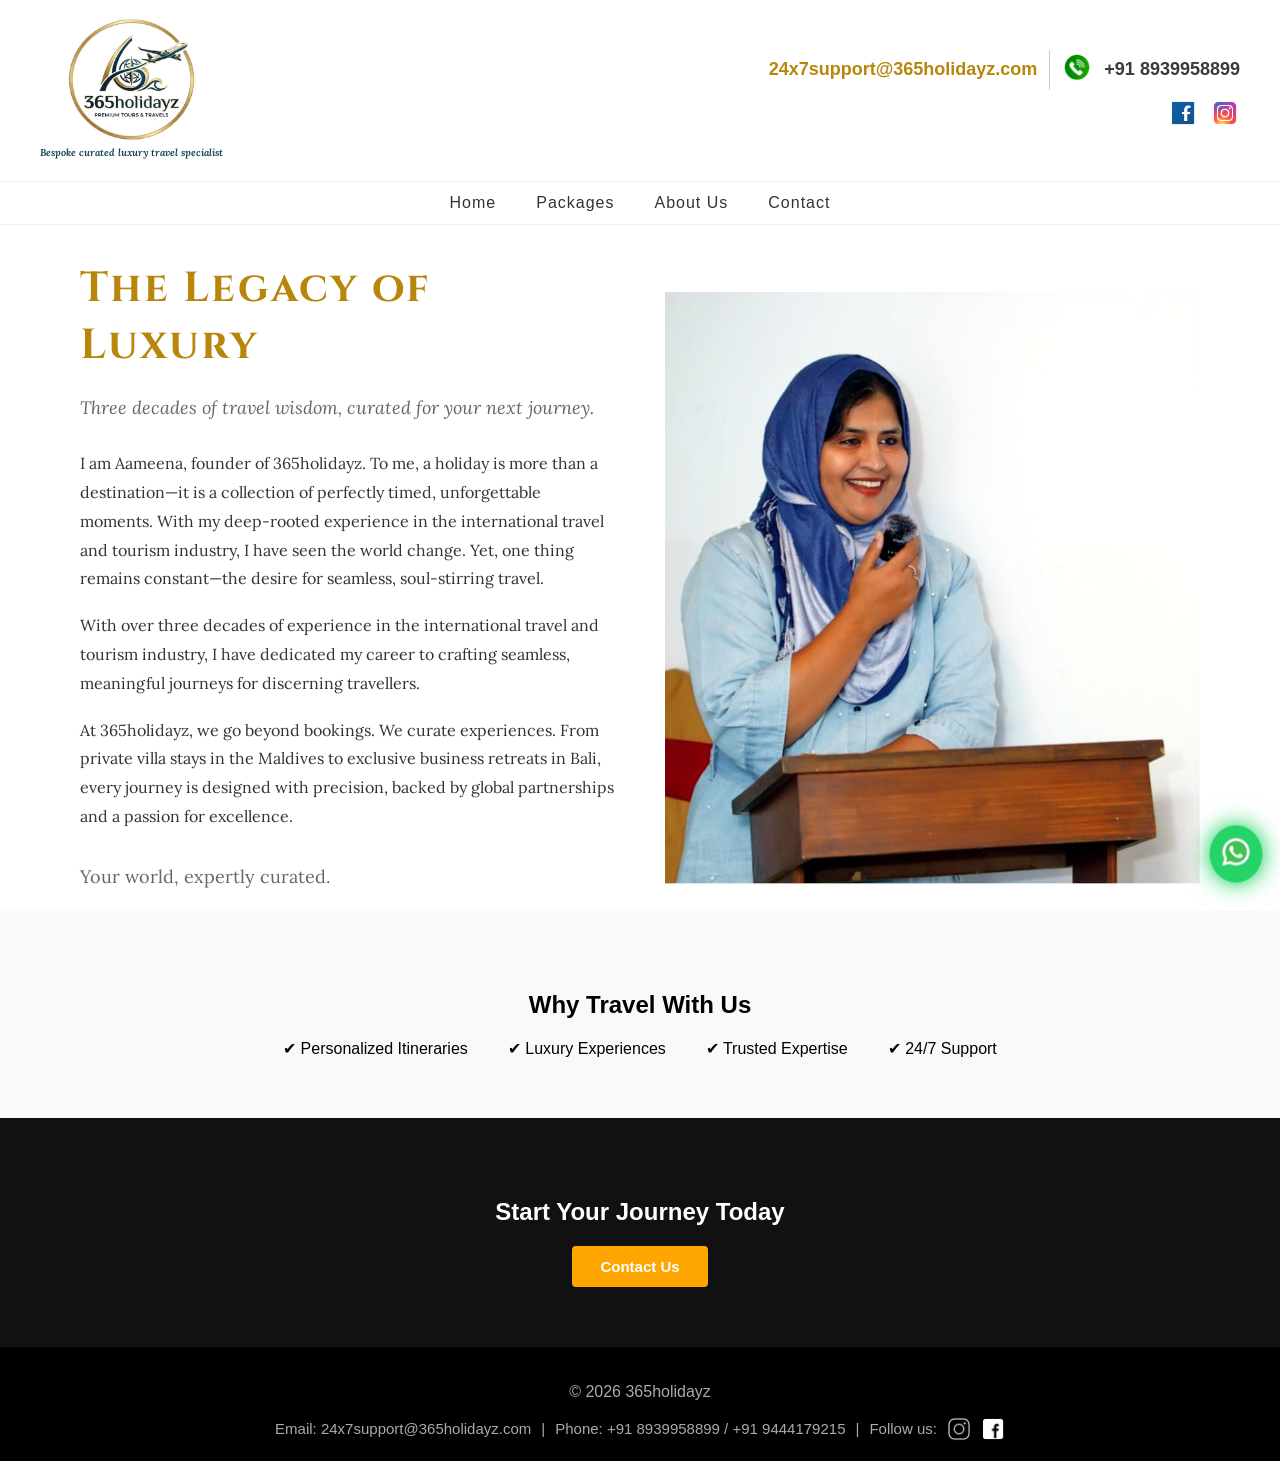
<file: about.html>
<!DOCTYPE html>
<html lang="en">
<head>
    <meta charset="UTF-8">
    <meta name="viewport" content="width=device-width, initial-scale=1.0">
    <title>About Us - 365holidayz</title>

    <!-- Google Fonts -->
    <link href="https://fonts.googleapis.com/css2?family=Playfair+Display&family=Lora&family=Poppins&family=Cinzel&display=swap" rel="stylesheet">

    <!-- CSS -->
    <link rel="stylesheet" href="style.css">
</head>

<body>

<!-- Floating WhatsApp -->
<a href="https://wa.me/918939958899?text=Hi%2C%20I%20am%20interested%20in%20your%20travel%20package%0A%0ADestination:%0ATravel%20Dates:%0ANumber%20of%20Travellers:" 
   target="_blank" class="floating-whatsapp">
    <img src="images/whatsapp.png" alt="WhatsApp">
</a>

<!-- HEADER -->
<div id="header"></div>

<!-- ABOUT SECTION -->
<section class="about-section">
    <div class="about-container">

        <!-- LEFT TEXT -->
        <div class="about-text">

            <h1 class="about-title">The Legacy of Luxury</h1>

            <p class="about-subtitle">
                Three decades of travel wisdom, curated for your next journey.
            </p>

            <p>
                I am Aameena, founder of 365holidayz. To me, a holiday is more than a destination—it is a collection of perfectly timed, unforgettable moments.
                With my deep-rooted experience in the international travel and tourism industry, I have seen the world change.
                Yet, one thing remains constant—the desire for seamless, soul-stirring travel.
            </p>

            <p>
                With over three decades of experience in the international travel and tourism industry, I have dedicated my career to crafting seamless, meaningful journeys for discerning travellers.
            </p>

            <p>
                At 365holidayz, we go beyond bookings. We curate experiences. From private villa stays in the Maldives to exclusive business retreats in Bali, every journey is designed with precision, backed by global partnerships and a passion for excellence.
            </p>

            <p class="about-closing">
                Your world, expertly curated.
            </p>

        </div>

        <!-- RIGHT IMAGE -->
        <div class="about-image">
            <img src="images/founder.JPG" alt="Luxury Travel">
        </div>

    </div>
</section>

<div id="footer"></div>

<script>
    async function loadComponent(id, file) {
        const response = await fetch(file);
        const data = await response.text();
        document.getElementById(id).innerHTML = data;
    }

    loadComponent("header", "header.html");
    loadComponent("footer", "footer.html");
    </script>

</body>
</html>
</file>
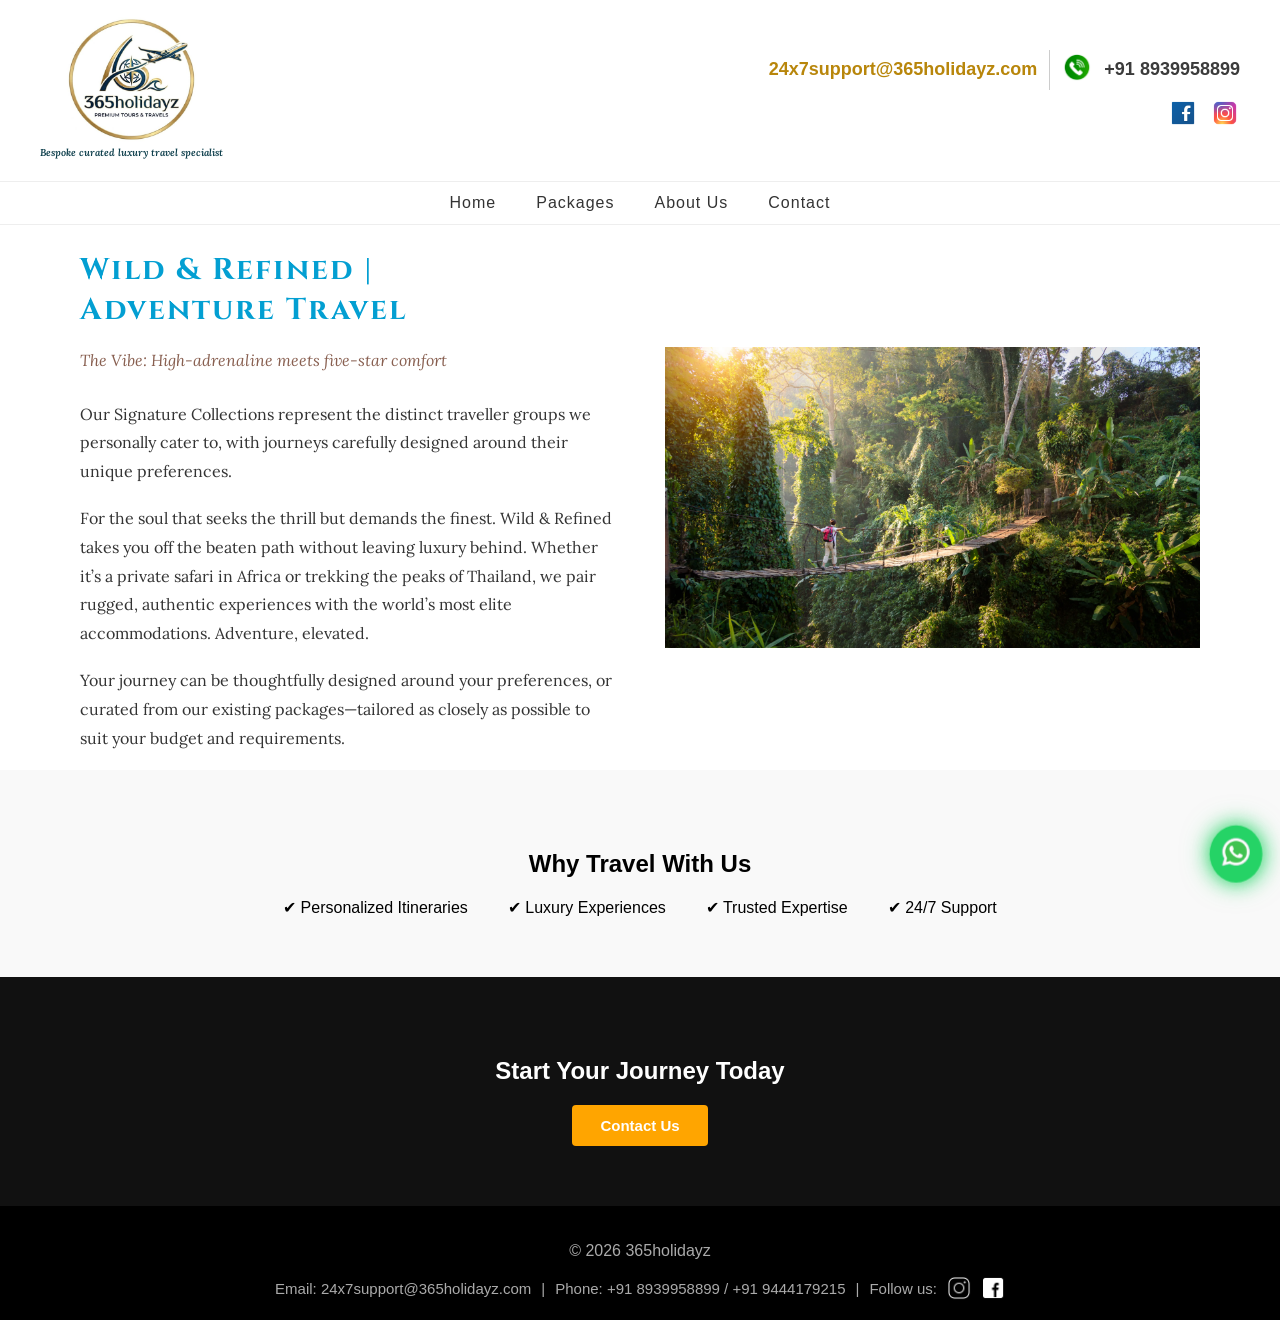
<file: adventure.html>
<!DOCTYPE html>
<html lang="en">
<head>
    <meta charset="UTF-8">
    <meta name="viewport" content="width=device-width, initial-scale=1.0">
    <title>About Us - 365holidayz</title>

    <!-- Google Fonts -->
    <link href="https://fonts.googleapis.com/css2?family=Playfair+Display&family=Lora&family=Poppins&family=Cinzel&display=swap" rel="stylesheet">

    <!-- CSS -->
    <link rel="stylesheet" href="style.css">
</head>

<body>

<!-- Floating WhatsApp -->
<a href="https://wa.me/918939958899?text=Hi%2C%20I%20am%20interested%20in%20your%20travel%20package%0A%0ADestination:%0ATravel%20Dates:%0ANumber%20of%20Travellers:" 
   target="_blank" class="floating-whatsapp">
    <img src="images/whatsapp.png" alt="WhatsApp">
</a>

<!-- HEADER -->
<div id="header"></div>


<!-- Adventure Section -->
<section class="collcontent-section">
    <div class="collcontent-container">

        <!-- LEFT TEXT -->
        <div class="collcontent-text">

            <h1 class="collcontent-title">Wild & Refined | <br>Adventure Travel</h1>

            <p class="collcontent-subtitle">
                The Vibe: High-adrenaline meets five-star comfort
            </p>

            <p>
                Our Signature Collections represent the distinct traveller groups we personally cater to, 
                with journeys carefully designed around their unique preferences.
            </p>

            <p>
               For the soul that seeks the thrill but demands the finest. 
               Wild & Refined takes you off the beaten path without leaving luxury behind. 
               Whether it’s a private safari in Africa or trekking the peaks of Thailand, 
               we pair rugged, authentic experiences with the world’s most elite accommodations. 
               Adventure, elevated.
            <p>
               Your journey can be thoughtfully designed around your preferences, or curated from our existing packages—tailored as closely as possible to suit your budget and requirements.
            </p>

        </div>

        <!-- RIGHT IMAGE -->
        <div class="collcontent-image">
            <img src="images/adventure1.png" alt="Adventure">
        </div>

    </div>
</section>
<div id="footer"></div>

<script>
    async function loadComponent(id, file) {
        const response = await fetch(file);
        const data = await response.text();
        document.getElementById(id).innerHTML = data;
    }

    loadComponent("header", "header.html");
    loadComponent("footer", "footer.html");
</script>

</body>
</html>
</file>
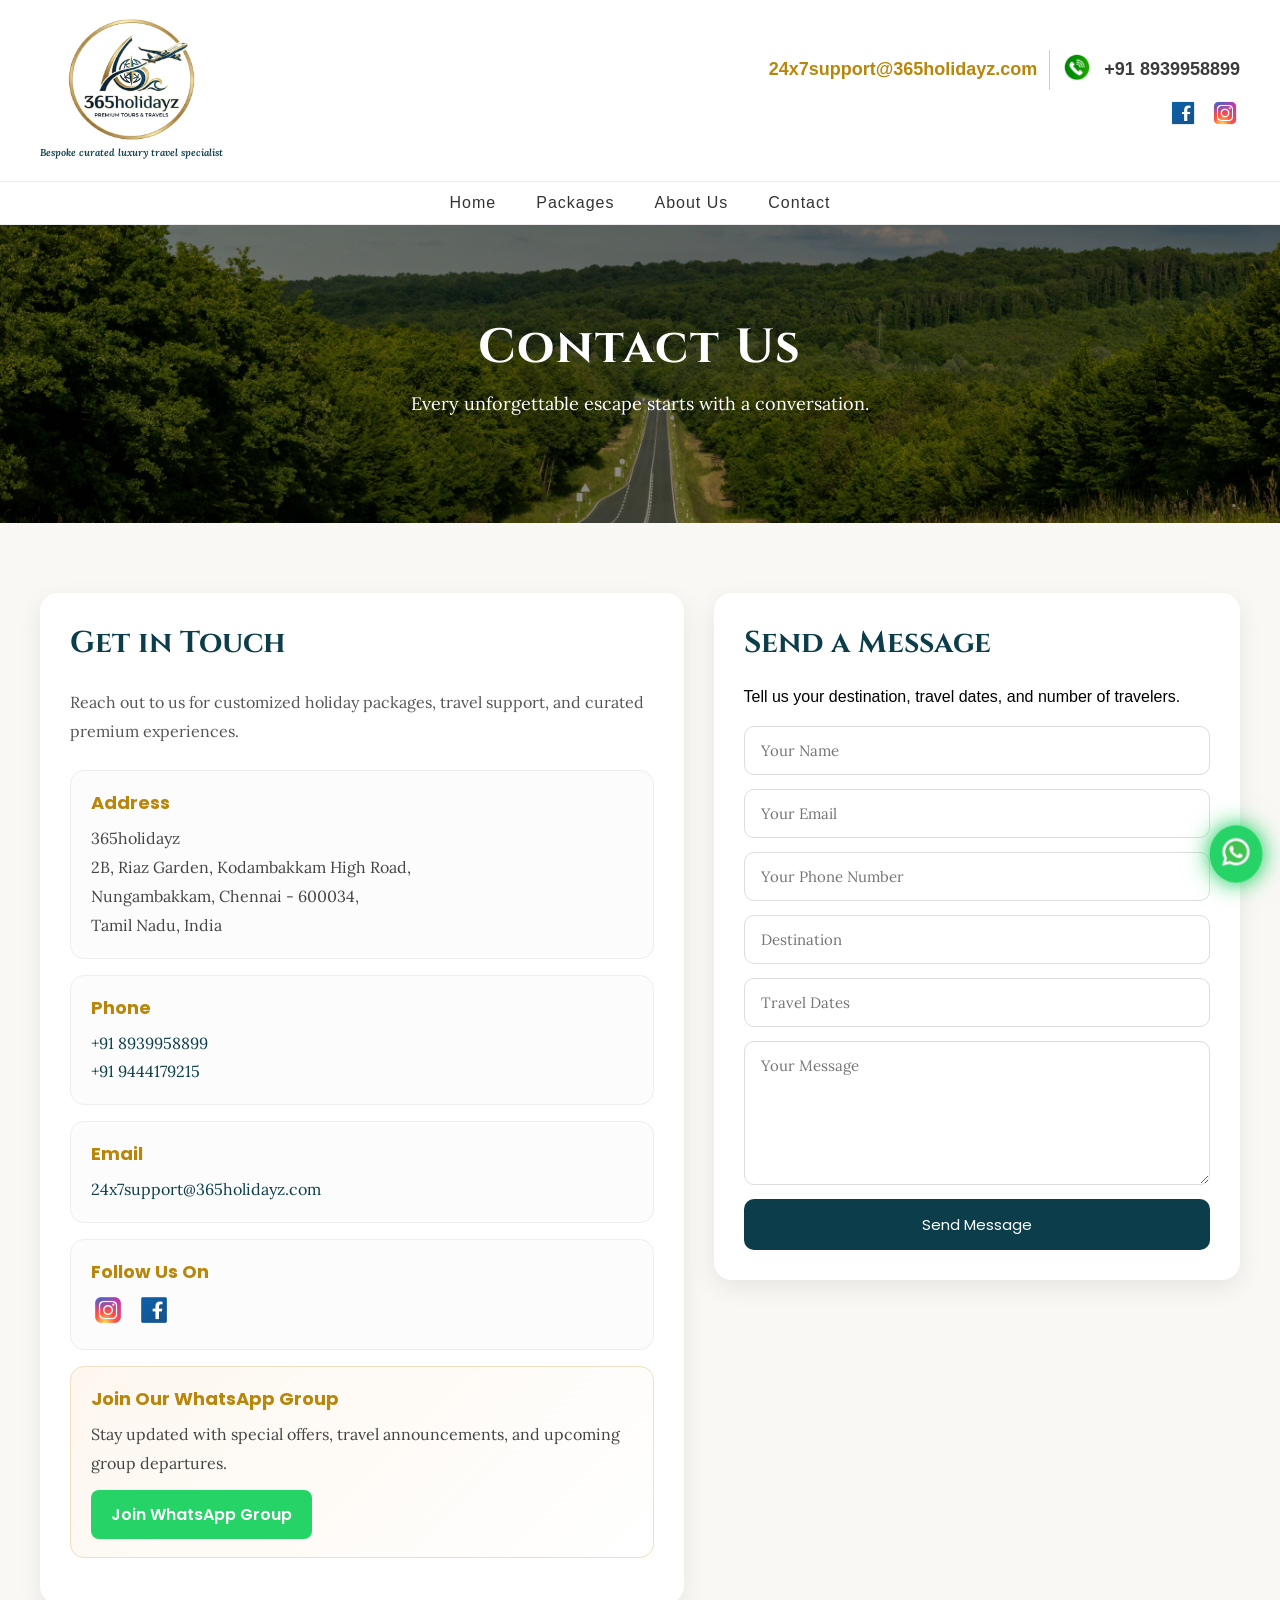
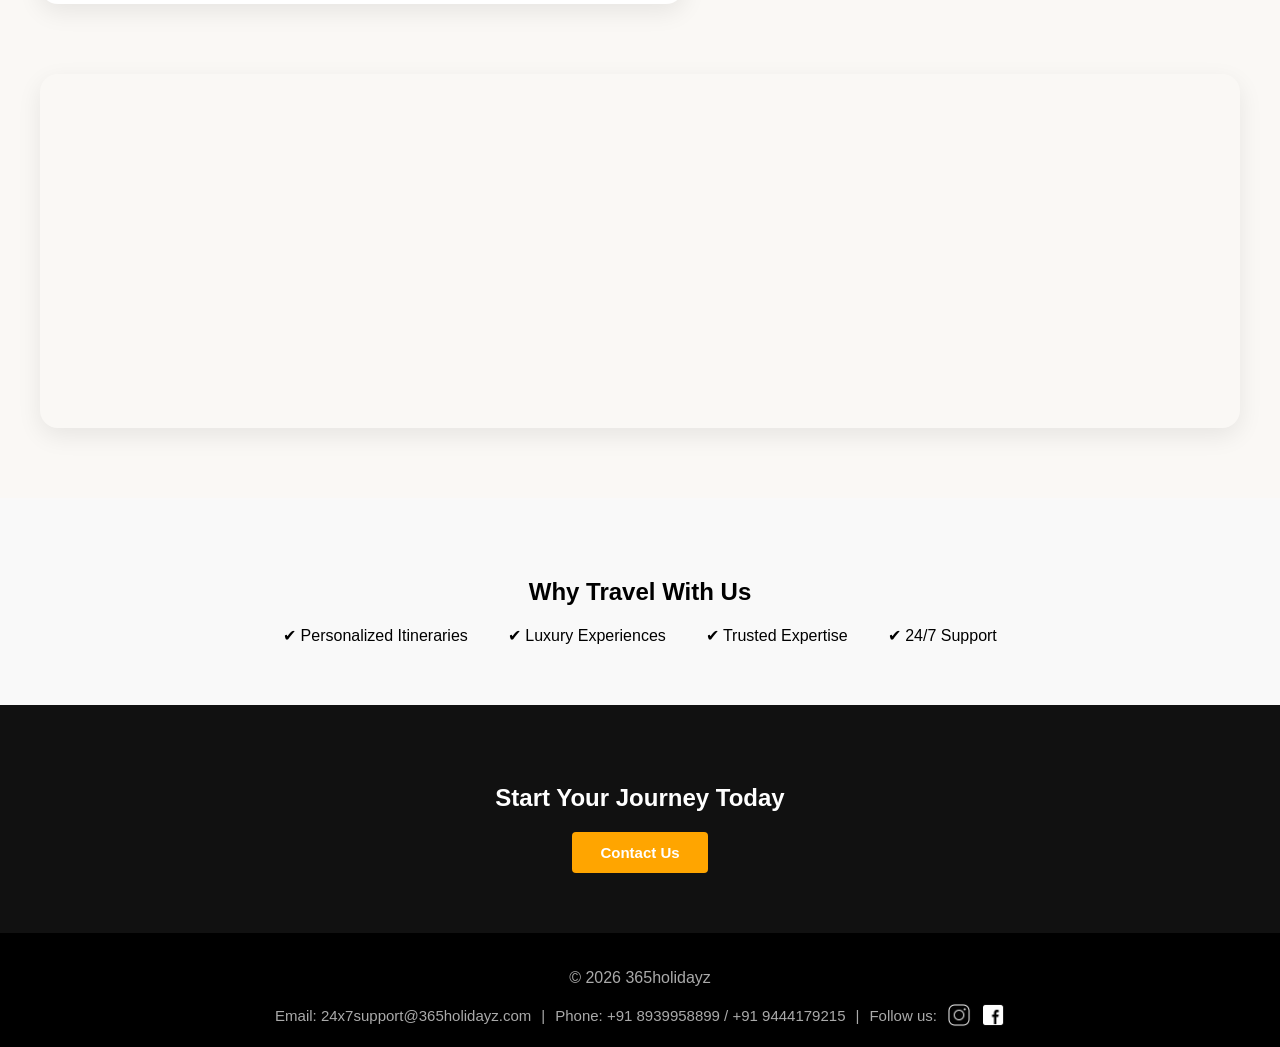
<file: contact.html>
<!DOCTYPE html>
<html lang="en">
<head>
    <meta charset="UTF-8">
    <meta name="viewport" content="width=device-width, initial-scale=1.0">
    <title>Contact Us - 365holidayz</title>

    <link href="https://fonts.googleapis.com/css2?family=Playfair+Display&family=Lora&family=Poppins&family=Cinzel&display=swap" rel="stylesheet">
    <link rel="stylesheet" href="style.css">
</head>
<body>

    <!-- Floating WhatsApp -->
    <a href="https://wa.me/918939958899?text=Hi%2C%20I%20am%20interested%20in%20your%20travel%20package%0A%0ADestination:%0ATravel%20Dates:%0ANumber%20of%20Travellers:"
       target="_blank" class="floating-whatsapp" aria-label="Chat on WhatsApp">
        <img src="images/whatsapp.png" alt="WhatsApp">
    </a>

    <!-- Header -->
    <div id="header"></div>

    <!-- Hero -->
    <section class="contact-hero">
        <div class="contact-hero-content">
            <h1>Contact Us</h1>
            <p>Every unforgettable escape starts with a conversation.</p>
        </div>
    </section>

    <!-- Contact Section -->
    <section class="contact-page">
        <div class="contact-page-container">

            <div class="contact-details">
                <h2>Get in Touch</h2>
                <p class="contact-intro">
                    Reach out to us for customized holiday packages, travel support, and curated premium experiences.
                </p>

                <div class="contact-card">
                    <h3>Address</h3>
                    <p>
                        365holidayz<br>
                        2B, Riaz Garden, Kodambakkam High Road,<br>
                        Nungambakkam, Chennai - 600034,<br>
                        Tamil Nadu, India
                    </p>
                </div>

                <div class="contact-card">
                    <h3>Phone</h3>
                    <p>
                        <a href="tel:+918939958899">+91 8939958899</a><br>
                        <a href="tel:+919444179215">+91 9444179215</a>
                    </p>
                </div>

                <div class="contact-card">
                    <h3>Email</h3>
                    <p>
                        <a href="mailto:24x7support@365holidayz.com">24x7support@365holidayz.com</a>
                    </p>
                </div>

                <div class="contact-card">
                    <h3>Follow Us On</h3>
                    <div class="contact-social">
                        <a href="https://www.instagram.com/365_holidayz?igsh=MXU3dXhlbnd5MWttdw==" target="_blank">
                            <img src="images/instagram.png" alt="Instagram">
                        </a>
                        <a href="https://www.facebook.com/share/1D3DPmZ6h3/" target="_blank">
                            <img src="images/facebook.png" alt="Facebook">
                        </a>
                    </div>
                </div>

                <div class="contact-card whatsapp-group">
                    <h3>Join Our WhatsApp Group</h3>
                    <p>
                        Stay updated with special offers, travel announcements, and upcoming group departures.
                    </p>
                    <a href="https://chat.whatsapp.com/Hdc8BSDpoOo6su5V5qSQxG" target="_blank" class="group-btn">
                        Join WhatsApp Group
                    </a>
                </div>
            </div>

            <div class="contact-form-box">
                <h2>Send a Message</h2>
                <p>Tell us your destination, travel dates, and number of travelers.</p>

                <form class="contact-form" action="https://formsubmit.co/24x7support@365holidayz.com" method="POST">
                    <input type="hidden" name="_captcha" value="false">
                    <input type="hidden" name="_next" value="https://365holidayz.com/thankyou.html">

                    <input type="text" name="name" placeholder="Your Name" required>
                    <input type="email" name="email" placeholder="Your Email" required>
                    <input type="tel" name="phone" placeholder="Your Phone Number" required>
                    <input type="text" name="destination" placeholder="Destination">
                    <input type="text" name="travel_dates" placeholder="Travel Dates">
                    <textarea name="message" rows="6" placeholder="Your Message"></textarea>

                    <button type="submit">Send Message</button>
                </form>
            </div>

        </div>
    </section>

    <!-- Optional Map -->
    <section class="contact-map-section">
        <div class="contact-map">
            <iframe
                src="https://www.google.com/maps?q=13.0527000,80.2459000&entry=gps&shh=CAE&lucs=,94297699,94284463,94231188,94280568,47071704,94218641,94282134,94286869&g_ep=CAISEjI2LjE5LjIuOTEwMjIxOTUwMBgAINeCAypILDk0Mjk3Njk5LDk0Mjg0NDYzLDk0MjMxMTg4LDk0MjgwNTY4LDQ3MDcxNzA0LDk0MjE4NjQxLDk0MjgyMTM0LDk0Mjg2ODY5QgJTRw%3D%3D&skid=e9d73cd6-fe51-4e58-93ce-ccb3d740d8d9&g_st=iw&output=embed"
                width="100%"
                height="350"
                style="border:0;"
                allowfullscreen=""
                loading="lazy"
                referrerpolicy="no-referrer-when-downgrade">
            </iframe>
        </div>
    </section>

    <!-- Footer -->
    <div id="footer"></div>

    <script>
        async function loadComponent(id, file) {
            const target = document.getElementById(id);
            if (!target) return;

            try {
                const response = await fetch(file, { cache: 'no-store' });
                if (!response.ok) throw new Error(`Failed to load ${file}`);
                target.innerHTML = await response.text();
            } catch (error) {
                console.error(error);
            }
        }

        loadComponent("header", "header.html");
        loadComponent("footer", "footer.html");
    </script>
</body>
</html>
</file>
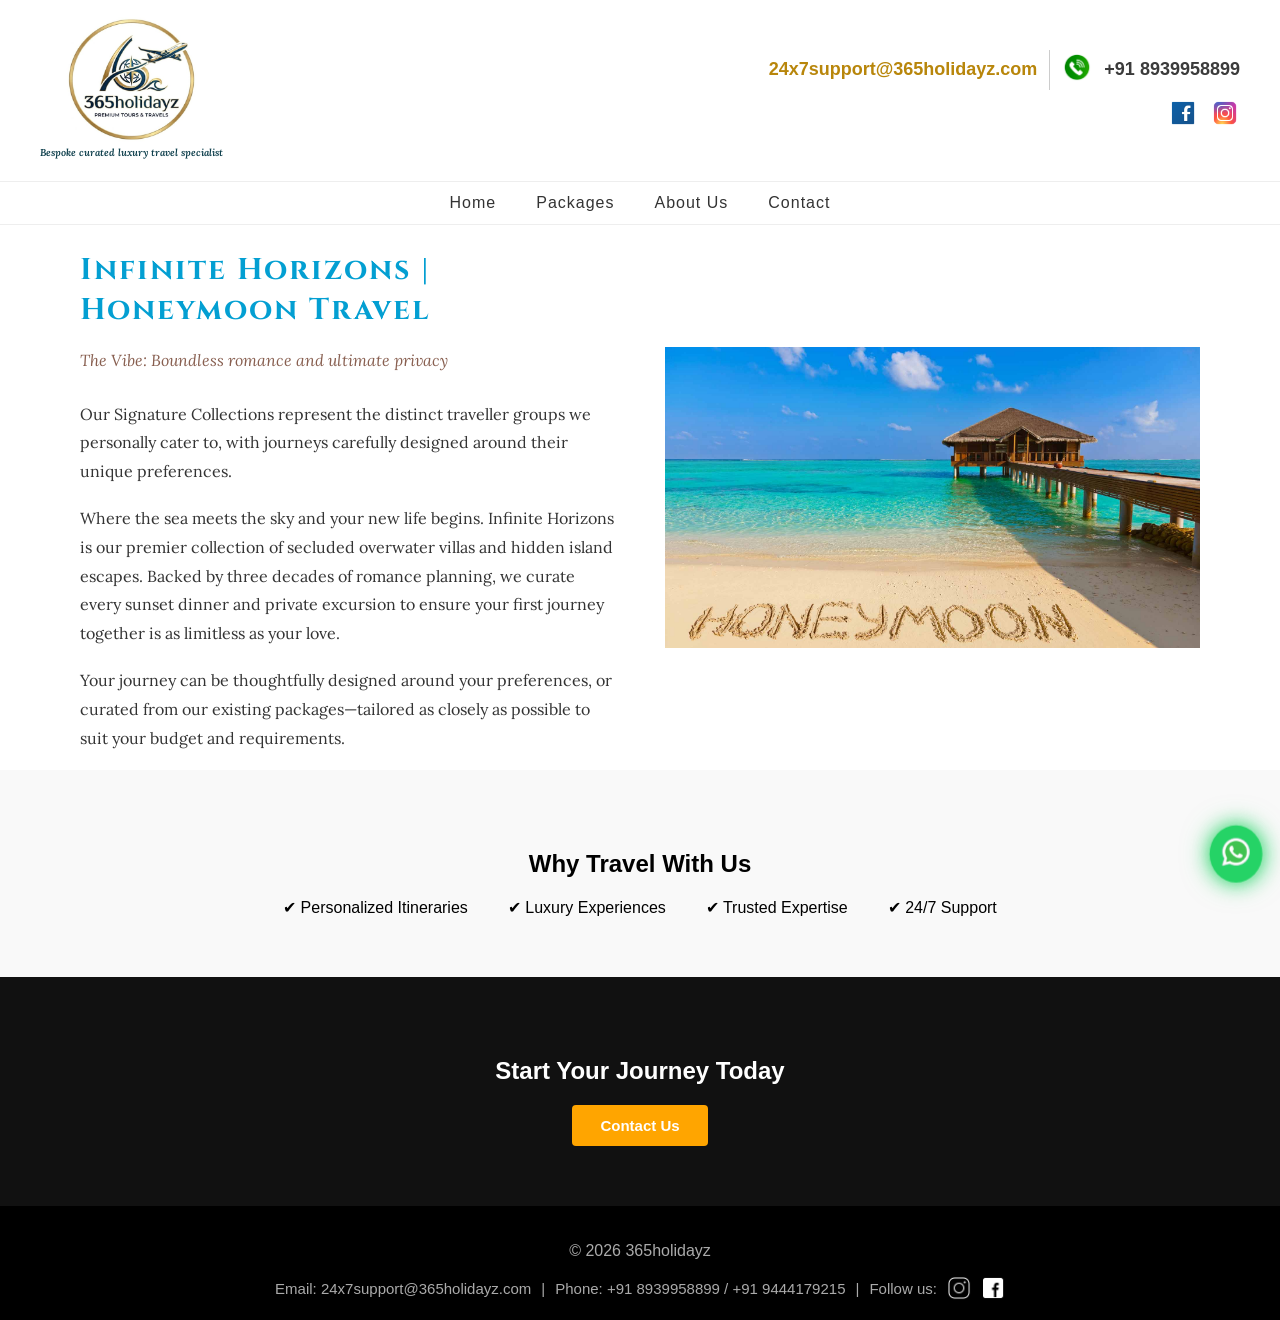
<file: couple.html>
<!DOCTYPE html>
<html lang="en">
<head>
    <meta charset="UTF-8">
    <meta name="viewport" content="width=device-width, initial-scale=1.0">
    <title>About Us - 365holidayz</title>

    <!-- Google Fonts -->
    <link href="https://fonts.googleapis.com/css2?family=Playfair+Display&family=Lora&family=Poppins&family=Cinzel&display=swap" rel="stylesheet">

    <!-- CSS -->
    <link rel="stylesheet" href="style.css">
</head>

<body>

<!-- Floating WhatsApp -->
<a href="https://wa.me/918939958899?text=Hi%2C%20I%20am%20interested%20in%20your%20travel%20package%0A%0ADestination:%0ATravel%20Dates:%0ANumber%20of%20Travellers:" 
   target="_blank" class="floating-whatsapp">
    <img src="images/whatsapp.png" alt="WhatsApp">
</a>

<!-- HEADER -->
<div id="header"></div>
<!-- Couple Section -->
<section class="collcontent-section">
    <div class="collcontent-container">

        <!-- LEFT TEXT -->
        <div class="collcontent-text">

            <h1 class="collcontent-title">Infinite Horizons | <br>Honeymoon Travel</h1>

            <p class="collcontent-subtitle">
                The Vibe: Boundless romance and ultimate privacy
            </p>

            <p>
                Our Signature Collections represent the distinct traveller groups we personally cater to, 
                with journeys carefully designed around their unique preferences.
            </p>

            <p>
                Where the sea meets the sky and your new life begins. 
                Infinite Horizons is our premier collection of secluded overwater villas and hidden island escapes. 
                Backed by three decades of romance planning, we curate every sunset dinner and private excursion to ensure your first journey together is as limitless as your love.

            </p>
            <p>
               Your journey can be thoughtfully designed around your preferences, or curated from our existing packages—tailored as closely as possible to suit your budget and requirements.
            </p>

        </div>

        <!-- RIGHT IMAGE -->
        <div class="collcontent-image">
            <img src="images/couple1.png" alt="Honeymoon">
        </div>

    </div>
</section>

<div id="footer"></div>

<script>
    async function loadComponent(id, file) {
        const response = await fetch(file);
        const data = await response.text();
        document.getElementById(id).innerHTML = data;
    }

    loadComponent("header", "header.html");
    loadComponent("footer", "footer.html");
</script>


</body>
</html>
</file>
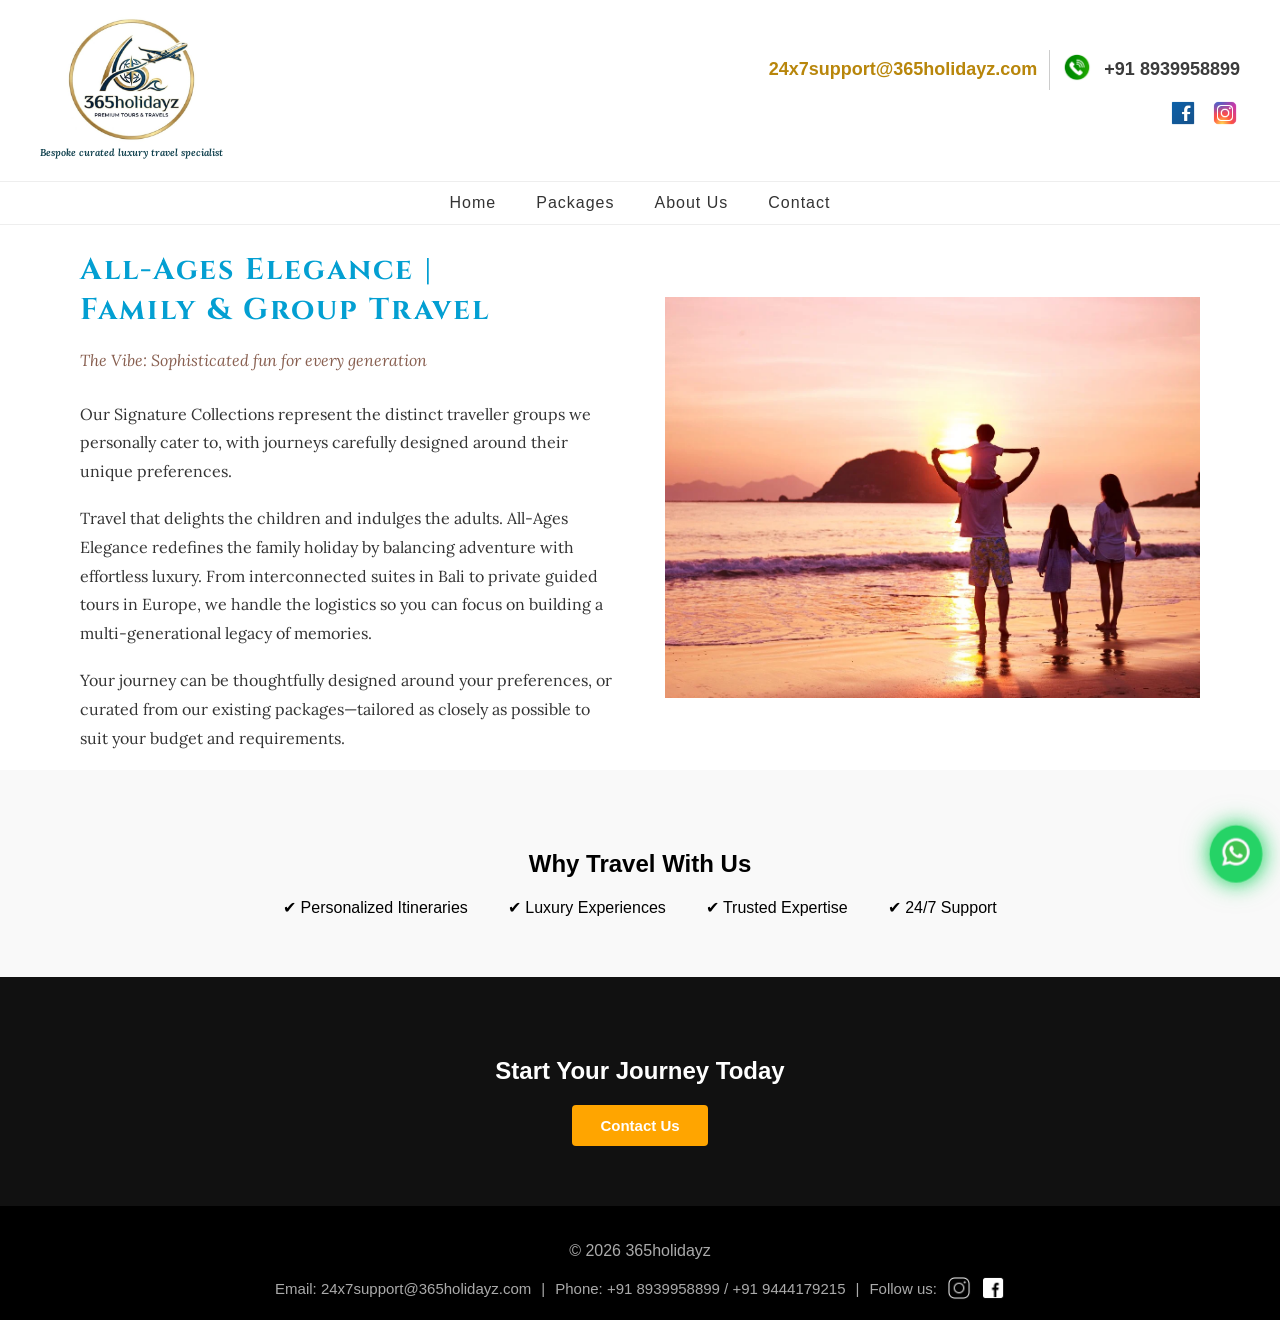
<file: family.html>
<!DOCTYPE html>
<html lang="en">
<head>
    <meta charset="UTF-8">
    <meta name="viewport" content="width=device-width, initial-scale=1.0">
    <title>About Us - 365holidayz</title>

    <!-- Google Fonts -->
    <link href="https://fonts.googleapis.com/css2?family=Playfair+Display&family=Lora&family=Poppins&family=Cinzel&display=swap" rel="stylesheet">

    <!-- CSS -->
    <link rel="stylesheet" href="style.css">
</head>

<body>

<!-- Floating WhatsApp -->
<a href="https://wa.me/918939958899?text=Hi%2C%20I%20am%20interested%20in%20your%20travel%20package%0A%0ADestination:%0ATravel%20Dates:%0ANumber%20of%20Travellers:" 
   target="_blank" class="floating-whatsapp">
    <img src="images/whatsapp.png" alt="WhatsApp">
</a>

<!-- HEADER -->
<div id="header"></div>

<!-- Family Section -->
<section class="collcontent-section">
    <div class="collcontent-container">

        <!-- LEFT TEXT -->
        <div class="collcontent-text">

            <h1 class="collcontent-title">All-Ages Elegance | <br>Family & Group Travel</h1>

            <p class="collcontent-subtitle">
                The Vibe: Sophisticated fun for every generation
            </p>

            <p>
                Our Signature Collections represent the distinct traveller groups we personally cater to, 
                with journeys carefully designed around their unique preferences.
            </p>

            <p>
               Travel that delights the children and indulges the adults. All-Ages Elegance redefines the family holiday by balancing adventure with effortless luxury. 
               From interconnected suites in Bali to private guided tours in Europe, 
               we handle the logistics so you can focus on building a multi-generational legacy of memories.
            </p>
            <p>
               Your journey can be thoughtfully designed around your preferences, or curated from our existing packages—tailored as closely as possible to suit your budget and requirements.
            </p>

        </div>

        <!-- RIGHT IMAGE -->
        <div class="collcontent-image">
            <img src="images/family1.png" alt="Family">
        </div>

    </div>
</section>

<div id="footer"></div>

<script>
    async function loadComponent(id, file) {
        const response = await fetch(file);
        const data = await response.text();
        document.getElementById(id).innerHTML = data;
    }

    loadComponent("header", "header.html");
    loadComponent("footer", "footer.html");
</script>

</body>
</html>
</file>
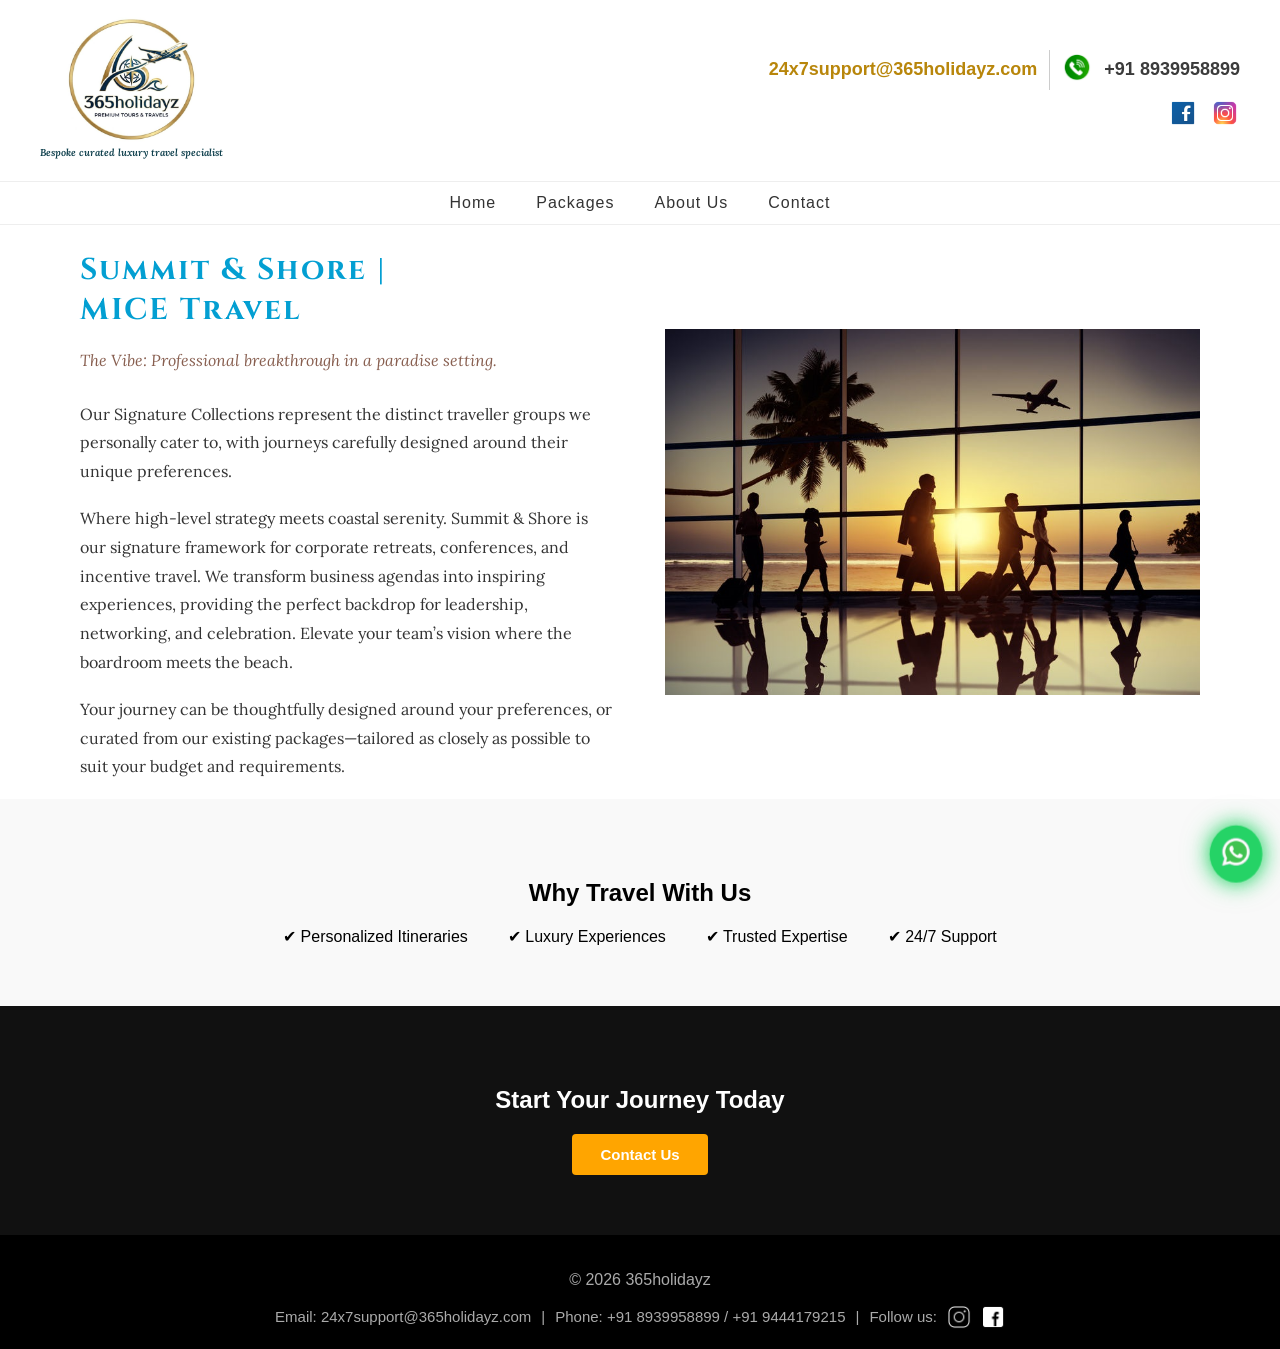
<file: mice.html>
<!DOCTYPE html>
<html lang="en">
<head>
    <meta charset="UTF-8">
    <meta name="viewport" content="width=device-width, initial-scale=1.0">
    <title>About Us - 365holidayz</title>

    <!-- Google Fonts -->
    <link href="https://fonts.googleapis.com/css2?family=Playfair+Display&family=Lora&family=Poppins&family=Cinzel&display=swap" rel="stylesheet">

    <!-- CSS -->
    <link rel="stylesheet" href="style.css">
</head>

<body>

<!-- Floating WhatsApp -->
<a href="https://wa.me/918939958899?text=Hi%2C%20I%20am%20interested%20in%20your%20travel%20package%0A%0ADestination:%0ATravel%20Dates:%0ANumber%20of%20Travellers:" 
   target="_blank" class="floating-whatsapp">
    <img src="images/whatsapp.png" alt="WhatsApp">
</a>

<!-- HEADER -->
<div id="header"></div>

<!-- Corporate Section -->
<section class="collcontent-section">
    <div class="collcontent-container">

        <!-- LEFT TEXT -->
        <div class="collcontent-text">

            <h1 class="collcontent-title">Summit & Shore | <br>MICE Travel</h1>

            <p class="collcontent-subtitle">
                The Vibe: Professional breakthrough in a paradise setting.
            </p>

            <p>
                Our Signature Collections represent the distinct traveller groups we personally cater to, 
                with journeys carefully designed around their unique preferences.
            </p>

            <p>
              Where high-level strategy meets coastal serenity. 
              Summit & Shore is our signature framework for corporate retreats, conferences, 
              and incentive travel. We transform business agendas into inspiring experiences, 
              providing the perfect backdrop for leadership, networking, and celebration. 
              Elevate your team’s vision where the boardroom meets the beach.
            <p>
               Your journey can be thoughtfully designed around your preferences, or curated from our existing packages—tailored as closely as possible to suit your budget and requirements.
            </p>

        </div>

        <!-- RIGHT IMAGE -->
        <div class="collcontent-image">
            <img src="images/mice1.png" alt="MICE">
        </div>

    </div>
</section>


<div id="footer"></div>

<script>
    async function loadComponent(id, file) {
        const response = await fetch(file);
        const data = await response.text();
        document.getElementById(id).innerHTML = data;
    }

    loadComponent("header", "header.html");
    loadComponent("footer", "footer.html");
</script>


</body>
</html>
</file>
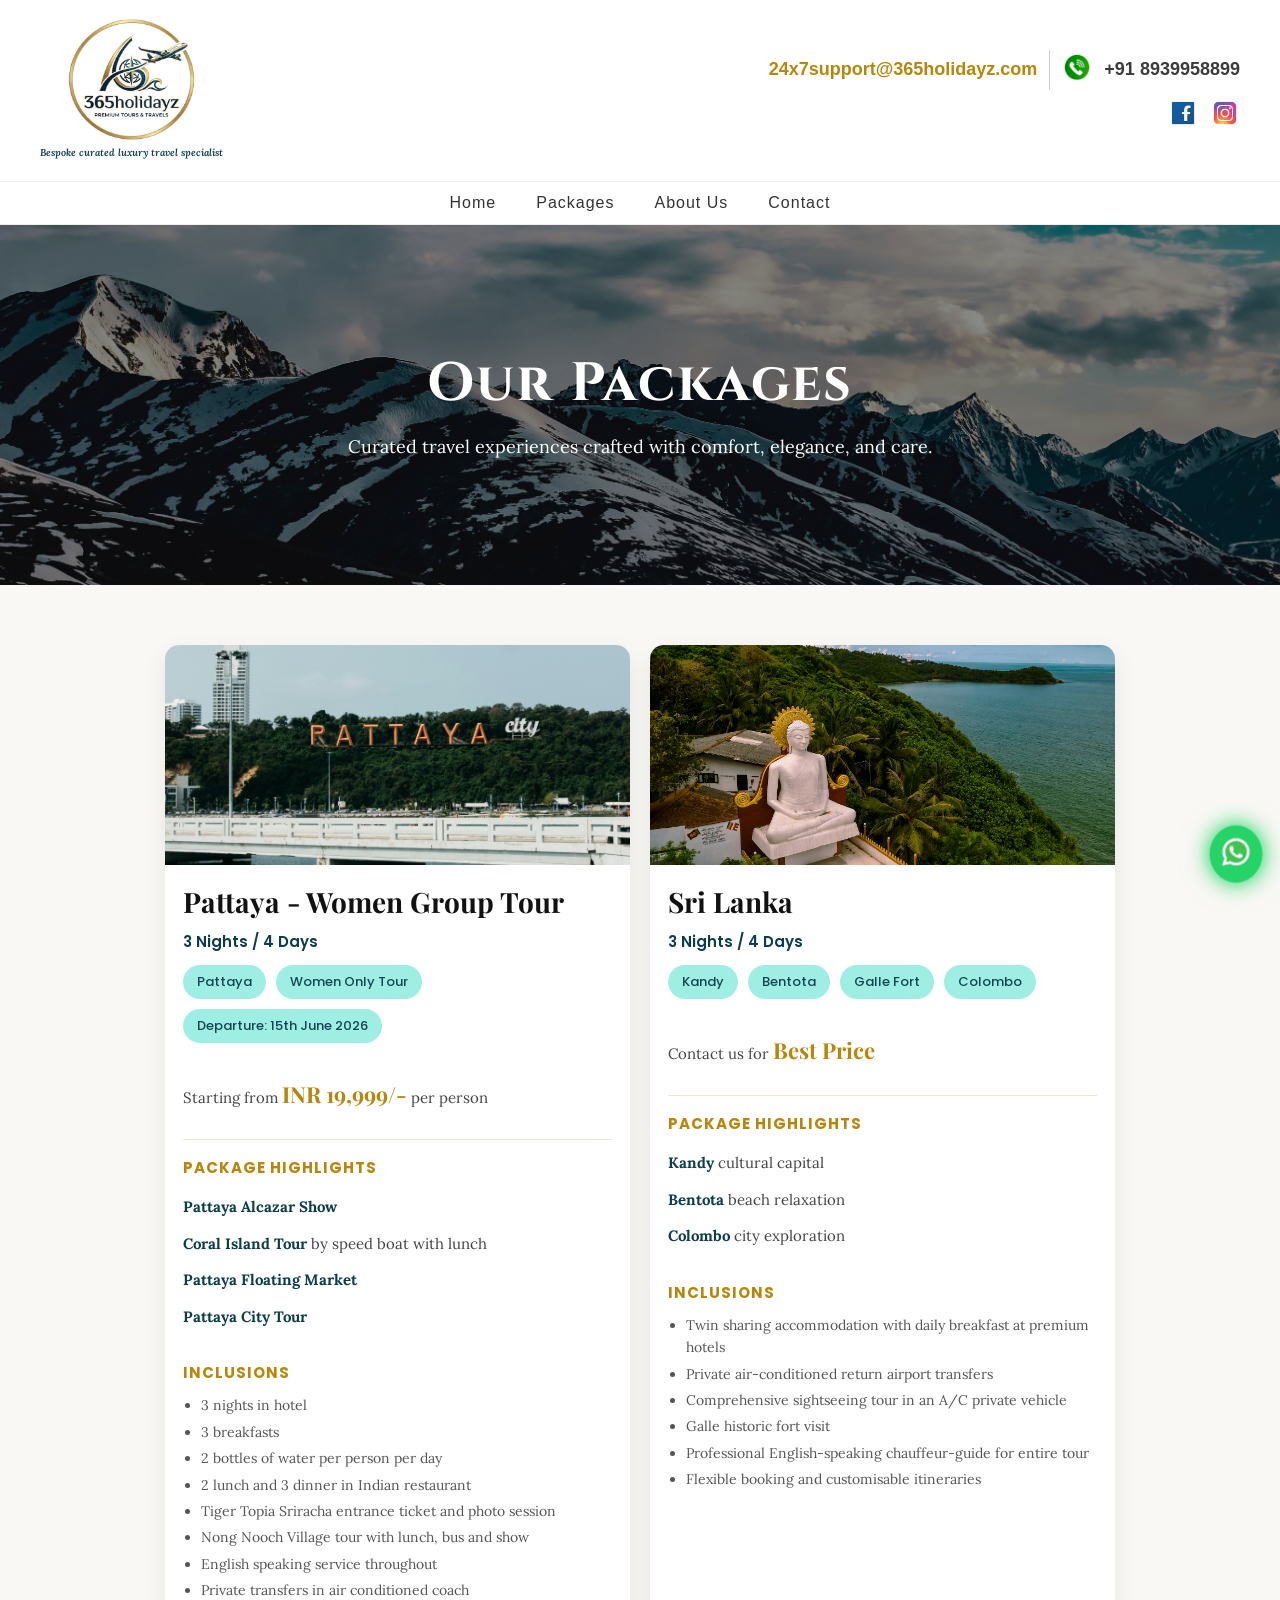
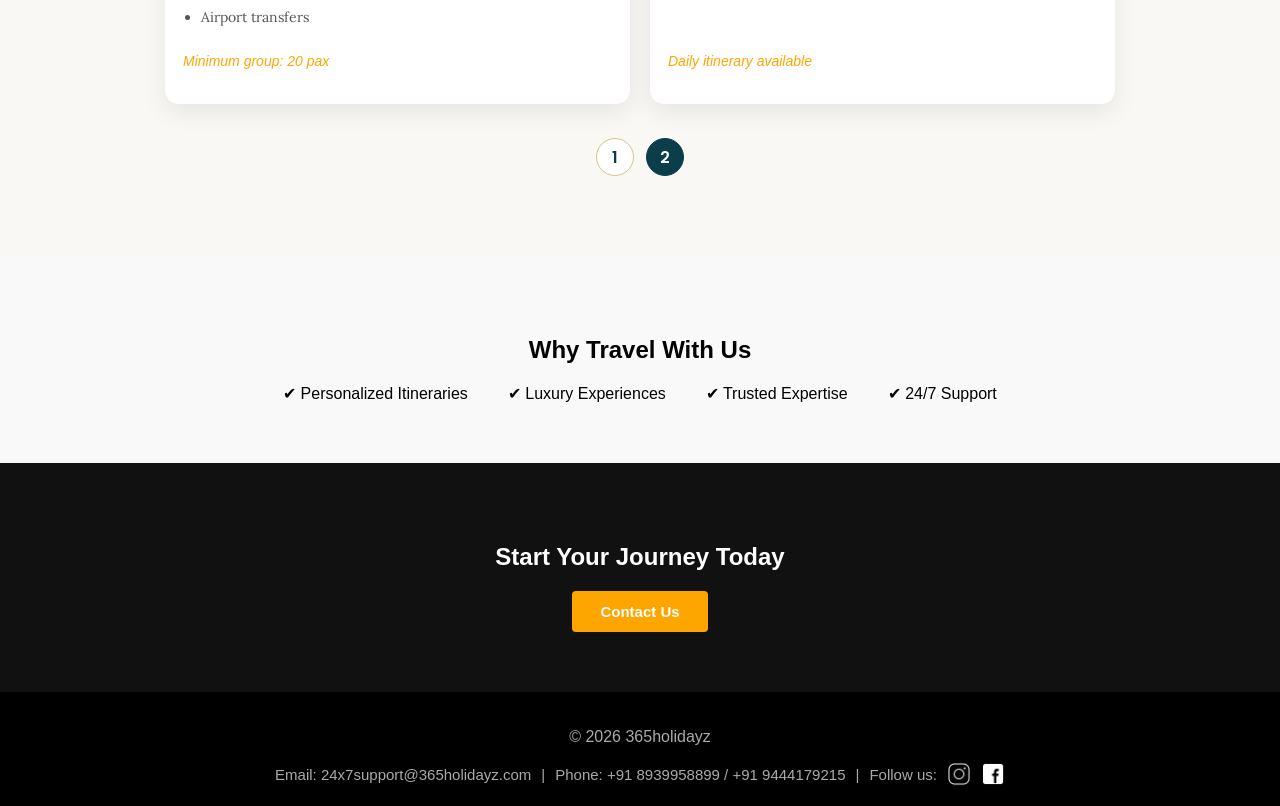
<file: packages2.html>
<!DOCTYPE html>
<html lang="en">
<head>
    <meta charset="UTF-8">
    <meta name="viewport" content="width=device-width, initial-scale=1.0">
    <title>Packages - 365holidayz</title>

    <link href="https://fonts.googleapis.com/css2?family=Playfair+Display&family=Lora&family=Poppins&family=Cinzel&display=swap" rel="stylesheet">
    <link rel="stylesheet" href="style.css">
</head>
<body>

    <!-- Floating WhatsApp -->
    <a href="https://wa.me/918939958899?text=Hi%2C%20I%20am%20interested%20in%20your%20travel%20package%0A%0ADestination:%0ATravel%20Dates:%0ANumber%20of%20Travellers:"
       target="_blank" class="floating-whatsapp" aria-label="Chat on WhatsApp">
        <img src="images/whatsapp.png" alt="WhatsApp">
    </a>

    <!-- Header -->
    <div id="header"></div>

    <!-- HERO -->
    <section class="packages-hero">
        <div class="packages-hero-content">
            <h1>Our Packages</h1>
            <p>Curated travel experiences crafted with comfort, elegance, and care.</p>
        </div>
    </section>

    <section class="packages-grid-section">
        <div class="packages-grid">

            <!-- WOMEN ONLY PATTAYA -->
            <div class="package-card">
                <img src="images/packages/pattaya2.jpg" alt="Women Only Pattaya Thailand Package">

                <div class="package-card-content">
                    <h2>Pattaya - Women Group Tour</h2>

                    <div class="package-duration">
                        <span class="main-duration">3 Nights / 4 Days</span>
                        <div class="package-breakdown">
                            <span>Pattaya</span>
                            <span>Women Only Tour</span>
                            <span>Departure: 15th June 2026</span>
                        </div>
                    </div>

                    <p class="package-price">
                        Starting from <strong>INR 19,999/-</strong> per person
                    </p>

                    <div class="stay-highlights">
                        <h3>Package Highlights</h3>
                        <div class="stay-item">
                            <strong>Pattaya Alcazar Show</strong>
                        </div>
                        <div class="stay-item">
                            <strong>Coral Island Tour</strong> by speed boat with lunch
                        </div>
                        <div class="stay-item">
                            <strong>Pattaya Floating Market</strong> 
                        </div>
                        <div class="stay-item">
                            <strong>Pattaya City Tour</strong> 
                        </div>
                    </div>

                    <h3 class="package-inclusions-title">Inclusions</h3>
                    <ul class="package-list">
                        <li>3 nights in hotel</li>
                        <li>3 breakfasts</li>
                        <li>2 bottles of water per person per day</li>
                        <li>2 lunch and 3 dinner in Indian restaurant</li>
                        <li>Tiger Topia Sriracha entrance ticket and photo session</li>
                        <li>Nong Nooch Village tour with lunch, bus and show</li>
                        <li>English speaking service throughout</li>
                        <li>Private transfers in air conditioned coach</li>
                        <li>Airport transfers</li>
                    </ul>

                    <p class="package-validity">
                        Minimum group: 20 pax
                    </p>
                </div>
            </div>

            <!-- SRI LANKA -->
            <div class="package-card">
                <img src="images/packages/srilanka.jpg" alt="Sri Lanka Premium Tour Package">

                <div class="package-card-content">
                    <h2>Sri Lanka</h2>

                    <div class="package-duration">
                        <span class="main-duration">3 Nights / 4 Days</span>
                        <div class="package-breakdown">
                            <span>Kandy</span>
                            <span>Bentota</span>
                            <span>Galle Fort</span>
                            <span>Colombo</span>
                        </div>
                    </div>

                    <p class="package-price">
                        Contact us for <strong>Best Price</strong>
                    </p>

                    <div class="stay-highlights">
                        <h3>Package Highlights</h3>
                        <div class="stay-item">
                            <strong>Kandy</strong> cultural capital
                        </div>
                        <div class="stay-item">
                            <strong>Bentota</strong> beach relaxation
                        </div>
                        <div class="stay-item">
                            <strong>Colombo</strong> city exploration
                        </div>
                    </div>

                    <h3 class="package-inclusions-title">Inclusions</h3>
                    <ul class="package-list">
                        <li>Twin sharing accommodation with daily breakfast at premium hotels</li>
                        <li>Private air-conditioned return airport transfers</li>
                        <li>Comprehensive sightseeing tour in an A/C private vehicle</li>
                        <li>Galle historic fort visit</li>
                        <li>Professional English-speaking chauffeur-guide for entire tour</li>
                        <li>Flexible booking and customisable itineraries</li>
                    </ul>

                    <p class="package-validity">
                        Daily itinerary available
                    </p>
                </div>
            </div>

            <!-- ALMATY
            <div class="package-card">
                <img src="images/packages/almaty.jpeg" alt="Almaty Package">

                <div class="package-card-content">
                    <h2>Almaty</h2>

                    <div class="package-duration">
                        <span class="main-duration">5 Nights / 6 Days</span>
                        <div class="package-breakdown">
                            <span>Day 1</span>
                            <span>Day 2</span>
                            <span>Day 3</span>
                            <span>Day 4</span>
                            <span>Day 5</span>
                        </div>
                    </div>

                    <p class="package-price">
                        Starting from <strong>USD 495/-</strong> per person
                    </p>

                    <div class="stay-highlights">
                        <h3>Package Highlights</h3>
                        <div class="stay-item">
                            <strong>3 Star Hotel:</strong> USD 495/- per person
                        </div>
                        <div class="stay-item">
                            <strong>4 Star Hotel:</strong> USD 635/- per person
                        </div>
                        <div class="stay-item">
                            <strong>5 Star Hotel:</strong> USD 745/- per person
                        </div>
                    </div>

                    <h3 class="package-inclusions-title">Inclusions</h3>
                    <ul class="package-list">
                        <li>Hotel accommodation with breakfast for 5 nights in Almaty</li>
                        <li>All sightseeing as per itinerary</li>
                        <li>English speaking guide or driver guide</li>
                        <li>Entrance fee: Shymbulak cable car 3 lines and Kok Tobe cable car return ticket</li>
                        <li>2 bottles of water per person per day</li>
                        <li>All tours and transfers in AC coach</li>
                    </ul>

                    <p class="package-validity">
                        Offer validity till 30th June 2026
                    </p>
                </div>
            </div>
            -->

        </div>

        <div class="packages-pagination">
            <a href="packages.html">1</a>
            <a href="packages2.html" class="active">2</a>
        </div>
    </section>

    <!-- Footer -->
    <div id="footer"></div>

    <script>
        async function loadComponent(id, file) {
            const target = document.getElementById(id);
            if (!target) return;

            try {
                const response = await fetch(file, { cache: 'no-store' });
                if (!response.ok) throw new Error(`Failed to load ${file}`);
                target.innerHTML = await response.text();
            } catch (error) {
                console.error(error);
            }
        }

        loadComponent("header", "header.html");
        loadComponent("footer", "footer.html");
    </script>
</body>
</html>
</file>
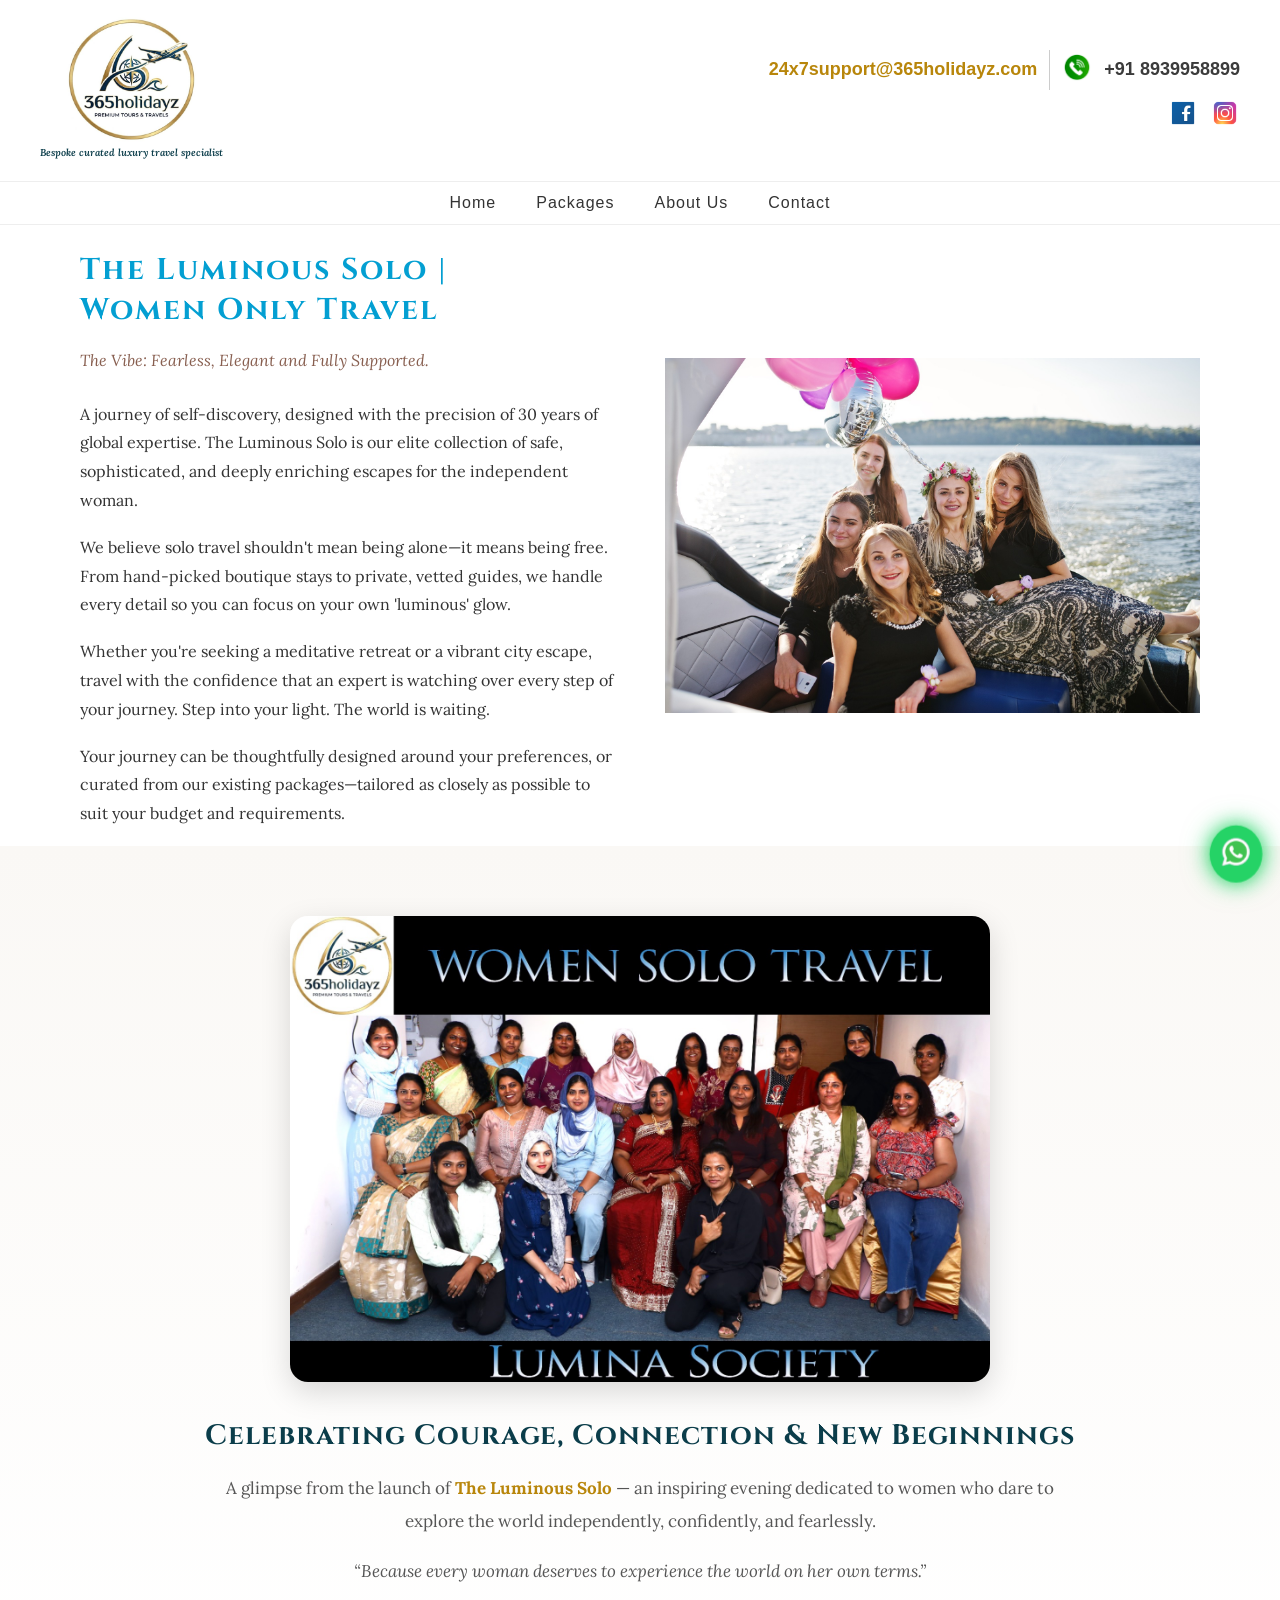
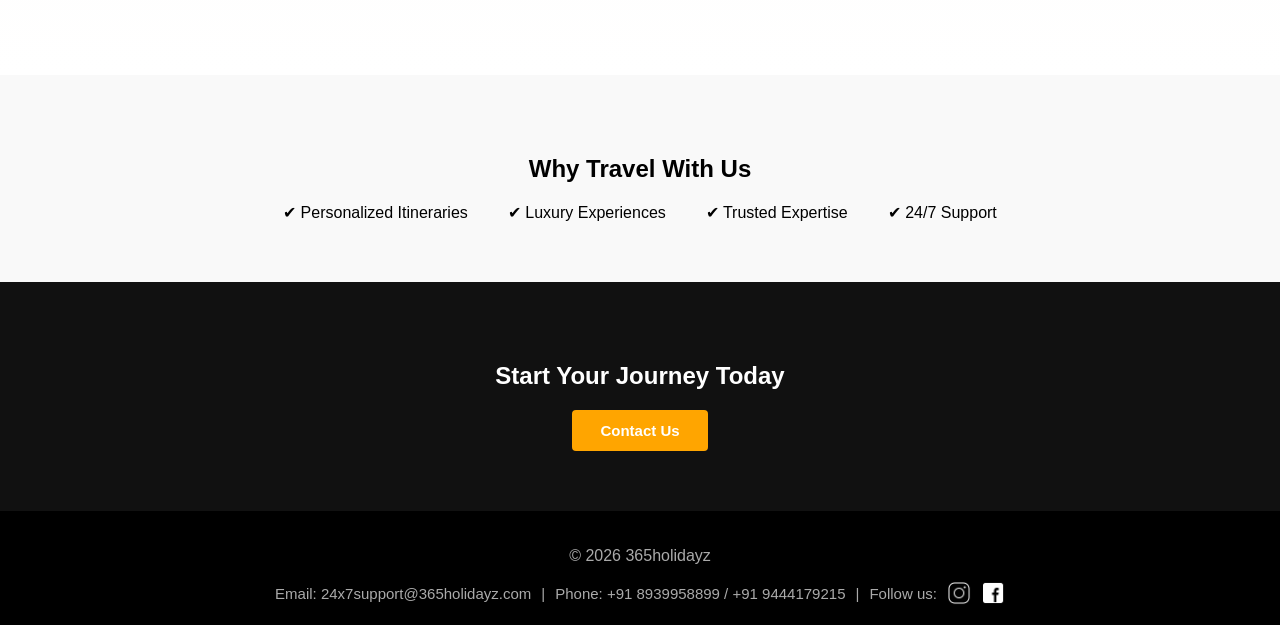
<file: solo.html>
<!DOCTYPE html>
<html lang="en">
<head>
    <meta charset="UTF-8">
    <meta name="viewport" content="width=device-width, initial-scale=1.0">
    <title>About Us - 365holidayz</title>

    <!-- Google Fonts -->
    <link href="https://fonts.googleapis.com/css2?family=Playfair+Display&family=Lora&family=Poppins&family=Cinzel&display=swap" rel="stylesheet">

    <!-- CSS -->
    <link rel="stylesheet" href="style.css">
</head>

<body>

<!-- Floating WhatsApp -->
<a href="https://wa.me/918939958899?text=Hi%2C%20I%20am%20interested%20in%20your%20travel%20package%0A%0ADestination:%0ATravel%20Dates:%0ANumber%20of%20Travellers:" 
   target="_blank" class="floating-whatsapp">
    <img src="images/whatsapp.png" alt="WhatsApp">
</a>

<!-- HEADER -->
<div id="header"></div>
<!-- Solo Section -->
<section class="collcontent-section">
    <div class="collcontent-container">

        <!-- LEFT TEXT -->
        <div class="collcontent-text">

            <h1 class="collcontent-title">The Luminous Solo | <br>Women Only Travel</h1>

            <p class="collcontent-subtitle">
                The Vibe: Fearless, Elegant and Fully Supported.
            </p>

            <p>
               A journey of self-discovery, designed with the precision of 30 years of global expertise. 
               The Luminous Solo is our elite collection of safe, 
               sophisticated, and deeply enriching escapes for the independent woman.
            </p>

            <p>
            We believe solo travel shouldn't mean being alone—it means being free. 
            From hand-picked boutique stays to private, vetted guides, 
            we handle every detail so you can focus on your own 'luminous' glow. 
            </p>
            <p>
                Whether you're seeking a meditative retreat or a vibrant city escape, 
                travel with the confidence that an expert is watching over every 
                step of your journey. ​Step into your light. The world is waiting.

            </p>

            <p>
               Your journey can be thoughtfully designed around your preferences, or curated from our existing packages—tailored as closely as possible to suit your budget and requirements.
            </p>

        </div>

        <!-- RIGHT IMAGE -->
        <div class="collcontent-image">
            <img src="images/solo1.png" alt="Solo">
        </div>

    </div>
</section>

 <!-- LAUNCH EVENT PHOTO -->
<section class="launch-event">

    <div class="launch-container">

        <img src="images/women_launch.jpeg"
             alt="Women Solo Travel launch event">

        <div class="launch-content">

            <h2>
                Celebrating Courage, Connection & New Beginnings
            </h2>

            <p>
                A glimpse from the launch of
                <strong>The Luminous Solo</strong> —
                an inspiring evening dedicated to women who dare
                to explore the world independently,
                confidently, and fearlessly.
            </p>

            <p class="launch-caption">
                “Because every woman deserves to experience
                the world on her own terms.”
            </p>

        </div>

    </div>

</section>


<div id="footer"></div>

<script>
    async function loadComponent(id, file) {
        const response = await fetch(file);
        const data = await response.text();
        document.getElementById(id).innerHTML = data;
    }

    loadComponent("header", "header.html");
    loadComponent("footer", "footer.html");
</script>

</body>
</html>
</file>
<file: style.css>
*,
*::before,
*::after {
box-sizing: border-box;
}

html {
scroll-behavior: smooth;
-webkit-text-size-adjust: 100%;
}

body {
margin: 0;
font-family: 'Arial', sans-serif;
overflow-x: hidden;
}

img,
iframe {
max-width: 100%;
}

/* HEADER */
header {
display: flex;
justify-content: space-between;
align-items: center;
padding: 12px 40px;
background: #ffffff;
color: black;
}

.logo-section {
display: flex;
flex-direction: column;
text-align: center;
}

.logo-section img {
    max-height: 130px;
    width: auto;
    object-fit: contain;
}

.tagline {
    font-family: 'Lora', serif;
    font-size: 10px;
    font-style: italic;
    color: #0b3d4a;
    font-weight: 600;
    margin-top: 4px;
}

/* CONTACT SECTION */
.contact-wrapper {
display: flex;
flex-direction: column;
align-items: flex-end;
}
.contact-info {
display: flex;
gap: 15px;
align-items: center;
}

.contact-info {
display: flex;
align-items: center;
gap: 12px;
font-size: 18px;
}

/* Email */
.email {
text-decoration: none;
color: #b8860b;
font-weight: bold;
transition: color 0.3s ease;
}
.email:hover {
    color: #1d7fd1; 
}

/* Divider */
.divider {
width: 1px;
height: 40px;
background: #ccc;
}

/* Icons */
.icon img {
height: 30px;
width: 30px;
}

/* Phone */
.phone-number {
font-weight: 600;
color: #3b3b3b;
}
.social-icons {
margin-top: 8px;
display: flex;
gap: 12px;
}

.social-icons img {
    width: 30px;
    height: 30px;
    transition: 0.3s ease;
}

.social-icons img:hover {
    filter: brightness(70%);
}


/* Whatsapp Button */
.floating-whatsapp {
position: fixed;
bottom: 20px;
right: 20px;
background: #25D366;
padding: 9px;
border-radius: 50%;
box-shadow: 0 4px 10px rgba(0,0,0,0.3);
z-index: 1000;
cursor: pointer;
animation: pulse 1.5s infinite;
transform: scale(1.1);
box-shadow: 0 0 15px rgba(37, 211, 102, 0.8),
0 0 25px rgba(37, 211, 102, 0.6);

}
.floating-whatsapp img {
width: 30px;
height: 30px;
}
.floating-whatsapp:hover {
transform: scale(1.15);
box-shadow: 0 4px 15px rgba(0,0,0,0.4);
}
@keyframes pulse {
0% {
box-shadow: 0 0 0 0 rgba(37, 211, 102, 0.7);
}
70% {
box-shadow: 0 0 0 15px rgba(37, 211, 102, 0);
}
100% {
box-shadow: 0 0 0 0 rgba(37, 211, 102, 0);
}
}
/* Tabs */
.main-nav {
display: flex;
justify-content: center;
gap: 40px;
padding: 12px 0;
background: #fff;
border-top: 1px solid #eee;
border-bottom: 1px solid #eee;
}

.main-nav a {
text-decoration: none;
color: #333;
font-size: 16px;
letter-spacing: 1px;
transition: 0.3s;
}

.main-nav a:hover {
color: orange;
}

/* About Section Title */
.about-container {
display: flex;
align-items: stretch; /* makes both sides equal height */
gap: 50px;
max-width: 1200px;
margin: 0 auto;          /* centers the content */
padding: 0 40px;   
}

.about-text {
flex: 1;
}

.about-image {
flex: 1;
display: flex;
}

.about-image img {
margin-top: 40px;
width: 100%;
height: auto;
object-fit: contain;
border-radius: 12px;
}

.about-text h1.about-title {
font-family: 'Cinzel', serif;
font-size: 42px;
color: #b8860b;
letter-spacing: 2px;
margin-bottom: 10px;
}

.about-text p.about-subtitle {
font-family: 'Lora', serif;
font-style: italic;
font-size: 18px;
color: #666;
margin-bottom: 25px;
}
.about-text p.about-closing {
font-family: 'Lora', serif;
font-size: 18px;
color: #666;
margin-top: 30px;
}
.about-text p {
font-family: 'Lora', serif;
font-size: 16px;
line-height: 1.8;
color: #333;
margin-bottom: 18px;
}


/* HERO */
.hero {
position: relative;
height: 80vh;
overflow: hidden;
display: flex;
align-items: center;
justify-content: center;
text-align: center;
color: white;
}

.hero-slides {
position: absolute;
inset: 0;
z-index: 1;
}

.slide {
position: absolute;
inset: 0;
background-size: cover;
opacity: 0;
transition: opacity 1.5s ease-in-out;
}

.slide.active {
opacity: 1;
}

.hero-overlay {
position: absolute;
inset: 0;
background: rgba(0, 0, 0, 0.35);
z-index: 2;
}

.hero-content {
position: relative;
z-index: 3;
background: rgba(0, 0, 0, 0.45);
padding: 30px 40px;
border-radius: 12px;
}

.hero-content h2 {
font-size: 45px;
margin-bottom: 12px;
font-family: 'Lora', serif;
}

.hero-content p {
font-size: 20px;
margin-bottom: 20px;
font-family: 'Lora', serif;
}

.hero-btn {
display: inline-block;
padding: 12px 28px;
background: orange;
color: white;
text-decoration: none;
font-size: 15px;
font-weight: 600;
border-radius: 4px;
transition: background 0.3s ease;
}

.hero-btn:hover {
background: #cc8400;
}
/*Collections*/

.collections {
    padding: 10px 20px;
    text-align: center;
}
.signature {
    padding-top: 80px; /* increase this as needed */
}
.collections h2 {
    font-size: 32px;
    margin-bottom: 30px;
    font-family: 'Lora', serif;
}
.collection-grid {
    display: flex;
    gap: 20px;
    justify-content: center;
    flex-wrap: wrap;
}
.collection-card {
    width: 250px;
    border-radius: 12px;
    overflow: hidden;
    text-decoration: none;
    color: black;
    background: #fff;
    box-shadow: 0 4px 12px rgba(0,0,0,0.1);
    transition: 0.3s;
}
.collection-card img {
    width: 100%;
    height: 180px;
    object-fit: cover;
}

.collection-info {
    position: static; 
    padding: 15px;
    background: white;
    text-align: left;
}

.collection-info h3 {
    margin: 0;
    font-size: 18px;
    font-family: 'Poppins', sans-serif;
}

.collection-info p {
    font-size: 14px;
    margin-top: 5px;
    color: #555;
}
.collection-card:hover {
    transform: translateY(-5px);
}
.collcontent-container {
display: flex;
align-items: stretch; /* makes both sides equal height */
gap: 50px;
max-width: 1200px;
margin: 0 auto;          
padding: 0 40px;   
}

.collcontent-text {
flex: 1;
}

.collcontent-image {
flex: 1;
display: flex;
}

.collcontent-image img {
width: 100%;
height: auto;
object-fit: contain;
border-radius: 12px;
}

.collcontent-text h1.collcontent-title {
font-family: 'Cinzel', serif;
font-size: 30px;
color: #039fd2;
letter-spacing: 2px;
margin-bottom: 10px;
}

.collcontent-text p.collcontent-subtitle {
font-family: 'Lora', serif;
font-style: italic;
font-size: 16px;
color: #885f50;
margin-bottom: 25px;
}

.collcontent-text p {
font-family: 'Lora', serif;
font-size: 16px;
line-height: 1.8;
color: #333;
margin-bottom: 18px;
}
/* =========================
   WOMEN SOLO LAUNCH EVENT
========================= */

.launch-event {
    padding: 70px 20px;
    background: linear-gradient(to bottom, #faf8f5, #ffffff);
}

.launch-container {
    max-width: 1000px;
    margin: 0 auto;
    text-align: center;
}

.launch-container img {
    width: 100%;
    max-width: 700px;   /* controls image size */
    height: auto;
    border-radius: 18px;
    display: block;
    margin: 0 auto;
    box-shadow: 0 10px 30px rgba(0,0,0,0.15);
}

/* Content Below Image */

.launch-content {
    margin-top: 35px;
    padding: 0 20px;
}

.launch-content h2 {
    font-family: 'Cinzel', serif;
    font-size: 28px;
    color: #0b3d4a;  
    margin-bottom: 18px;
    letter-spacing: 1px;
}

/* Main Description */

.launch-content p {
    font-family: 'Lora', serif;
    font-size: 17px;
    line-height: 1.9;
    color: #555;
    max-width: 850px;
    margin: 0 auto 18px;
}

/* Highlight Text */

.launch-content strong {
    color: #b8860b;
}

/* Stylish Caption */

.launch-caption {
    margin-top: 28px;
    font-size: 22px;
    font-style: italic;
    color: #c26d2d;   /* luxury copper shade */
    font-family: 'Playfair Display', serif;
    line-height: 1.6;
}

/* Mobile Responsive */

@media (max-width: 768px) {

    .launch-event {
        padding: 50px 15px;
    }

    .launch-content h2 {
        font-size: 26px;
    }

    .launch-content p {
        font-size: 15px;
    }

    .launch-caption {
        font-size: 18px;
    }

    .launch-container img {
        max-width: 100%;
    }
}

/* WHY */
.why {
background: #f9f9f9;
padding: 60px;
text-align: center;
}

.features {
display: flex;
justify-content: center;
gap: 40px;
flex-wrap: wrap;
margin-top: 20px;
}

/* CTA */
.cta {
text-align: center;
padding: 60px;
background: #111;
color: white;
}

.cta button {
margin-top: 15px;
padding: 12px 25px;
border: none;
background: orange;
color: white;
cursor: pointer;
}

/* FOOTER */
footer {
background: #000;
color: #aaa;
text-align: center;
padding: 20px;
}

.footer-contact {
    margin-top: 10px;
    display: flex;
    justify-content: center;
    align-items: center;
    gap: 10px;
    flex-wrap: wrap;
    font-size: 15px;
}

.footer-contact a {
    display: flex;
    align-items: center;
    justify-content: center;
}

.footer-contact img {
    width: 24px;
    height: 24px;
    object-fit: contain;
    vertical-align: middle;
    display: block;
    transition: transform 0.3s ease;
}

.footer-contact img:hover {
    transform: scale(1.1);
}

/* CONTACT PAGE */

.contact-hero {
    background: linear-gradient(rgba(0,0,0,0.45), rgba(0,0,0,0.45)),
                url('images/contact_hero.jpg') center/cover no-repeat;
    padding: 90px 20px;
    text-align: center;
    color: white;
}

.contact-hero-content h1 {
    font-family: 'Cinzel', serif;
    font-size: 48px;
    margin: 0;
    letter-spacing: 2px;
}

.contact-hero-content p {
    font-family: 'Lora', serif;
    font-size: 18px;
    margin-top: 12px;
}

.contact-page {
    padding: 70px 20px;
    background: #faf8f5;
}

.contact-page-container {
    max-width: 1200px;
    margin: 0 auto;
    display: grid;
    grid-template-columns: 1.1fr 0.9fr;
    gap: 30px;
    align-items: start;
}

.contact-details,
.contact-form-box {
    background: #fff;
    border-radius: 18px;
    padding: 30px;
    box-shadow: 0 8px 24px rgba(0,0,0,0.08);
}

.contact-details h2,
.contact-form-box h2 {
    font-family: 'Cinzel', serif;
    font-size: 30px;
    color: #0b3d4a;
    margin-top: 0;
}

.contact-intro {
    font-family: 'Lora', serif;
    color: #555;
    line-height: 1.8;
    margin-bottom: 25px;
}

.contact-card {
    border: 1px solid #eee;
    border-radius: 14px;
    padding: 18px 20px;
    margin-bottom: 16px;
    background: #fcfcfc;
}

.contact-card h3 {
    font-family: 'Poppins', sans-serif;
    font-size: 18px;
    margin: 0 0 8px;
    color: #b8860b;
}

.contact-card p {
    margin: 0;
    font-family: 'Lora', serif;
    line-height: 1.8;
    color: #444;
}

.contact-card a {
    color: #0b3d4a;
    text-decoration: none;
}

.contact-card a:hover {
    text-decoration: underline;
}

.contact-social {
    display: flex;
    gap: 12px;
    align-items: center;
    margin-top: 8px;
}

.contact-social img {
    width: 34px;
    height: 34px;
    object-fit: contain;
    transition: transform 0.3s ease;
}

.contact-social img:hover {
    transform: scale(1.1);
}

.whatsapp-group {
    background: linear-gradient(135deg, #fdf7ef, #fff);
    border: 1px solid #f0dfc2;
}

.group-btn {
    display: inline-block;
    margin-top: 12px;
    padding: 12px 20px;
    background: #25D366;
    color: white !important;
    border-radius: 8px;
    text-decoration: none;
    font-family: 'Poppins', sans-serif;
    font-weight: 600;
    transition: 0.3s ease;
}

.group-btn:hover {
    background: #1fae56;
}

.contact-form {
    display: grid;
    gap: 14px;
    margin-top: 20px;
}

.contact-form input,
.contact-form textarea {
    width: 100%;
    box-sizing: border-box;
    border: 1px solid #ddd;
    border-radius: 10px;
    padding: 14px 16px;
    font-family: 'Lora', serif;
    font-size: 15px;
    outline: none;
    background: #fff;
}

.contact-form input:focus,
.contact-form textarea:focus {
    border-color: #b8860b;
}

.contact-form button {
    padding: 14px 20px;
    border: none;
    border-radius: 10px;
    background: #0b3d4a;
    color: white;
    font-family: 'Poppins', sans-serif;
    font-size: 15px;
    cursor: pointer;
    transition: 0.3s ease;
}

.contact-form button:hover {
    background: #b8860b;
}

.contact-map-section {
    padding: 0 20px 70px;
    background: #faf8f5;
}

.contact-map {
    max-width: 1200px;
    margin: 0 auto;
    border-radius: 18px;
    overflow: hidden;
    box-shadow: 0 8px 24px rgba(0,0,0,0.08);
}

@media (max-width: 900px) {
    .contact-page-container {
        grid-template-columns: 1fr;
    }

    .contact-hero-content h1 {
        font-size: 34px;
    }
}
/* =========================
   THANK YOU PAGE
========================= */

.thankyou-section {
    min-height: 75vh;
    display: flex;
    justify-content: center;
    align-items: center;
    padding: 80px 20px;
    background:
    linear-gradient(rgba(255,255,255,0.85),
    rgba(255,255,255,0.85)),
    url('images/background/contact-hero.jpg');

    background-size: cover;
    background-position: center;
}

.thankyou-card {
    background: rgba(255,255,255,0.96);
    padding: 60px 50px;
    max-width: 750px;
    width: 100%;
    text-align: center;
    border-radius: 22px;
    box-shadow: 0 12px 35px rgba(0,0,0,0.12);
}

.thankyou-icon {
    font-size: 58px;
    color: #b8860b;
    margin-bottom: 20px;
}

.thankyou-card h1 {
    font-family: 'Cinzel', serif;
    font-size: 46px;
    color: #0b3d4a;
    margin-bottom: 18px;
    letter-spacing: 1px;
}

.thankyou-subtitle {
    font-family: 'Playfair Display', serif;
    font-size: 24px;
    color: #b8860b;
    margin-bottom: 22px;
}

.thankyou-text {
    font-family: 'Lora', serif;
    font-size: 18px;
    line-height: 1.9;
    color: #555;
    max-width: 580px;
    margin: auto;
}

.thankyou-buttons {
    margin-top: 40px;
    display: flex;
    justify-content: center;
    gap: 18px;
    flex-wrap: wrap;
}

.thankyou-btn {
    padding: 14px 28px;
    border-radius: 10px;
    text-decoration: none;
    font-family: 'Poppins', sans-serif;
    font-size: 15px;
    font-weight: 600;
    transition: 0.3s ease;
}

.primary-btn {
    background: #0b3d4a;
    color: white;
}

.primary-btn:hover {
    background: #092f39;
}

.whatsapp-btn {
    background: #25D366;
    color: white;
}

.whatsapp-btn:hover {
    background: #1fae56;
}

@media (max-width: 768px) {

    .thankyou-card {
        padding: 45px 25px;
    }

    .thankyou-card h1 {
        font-size: 34px;
    }

    .thankyou-subtitle {
        font-size: 20px;
    }

    .thankyou-text {
        font-size: 16px;
    }
}

/* =========================
   PACKAGES PAGE
========================= */

.packages-hero {
    height: 40vh;
    background:
        linear-gradient(rgba(0,0,0,0.45), rgba(0,0,0,0.45)),
        url('images/package_hero.jpg') center/cover no-repeat;

    display: flex;
    align-items: center;
    justify-content: center;
    text-align: center;

    color: white;
    padding: 20px;
}

.packages-hero-content h1 {
    font-family: 'Cinzel', serif;
    font-size: 54px;
    margin: 0 0 12px;
    letter-spacing: 2px;
}

.packages-hero-content p {
    font-family: 'Lora', serif;
    font-size: 18px;
    max-width: 700px;
    margin: 0 auto;
    line-height: 1.7;
}

/* =========================
   PACKAGE GRID
========================= */

.packages-grid-section {
    padding: 60px 20px 80px;
    background: #faf8f5;
}

.packages-grid {
    max-width: 950px;
    margin: 0 auto;

    display: grid;
    grid-template-columns: repeat(2, minmax(0, 1fr));

    gap: 20px;
    align-items: stretch;
}

/* =========================
   PACKAGE CARD
========================= */

.package-card {
    background: #fff;

    border-radius: 14px;
    overflow: hidden;

    box-shadow: 0 8px 24px rgba(0,0,0,0.08);

    transition:
        transform 0.3s ease,
        box-shadow 0.3s ease;

    display: flex;
    flex-direction: column;

    height: 100%;
}

.package-card img {
    width: 100%;
    height: 220px;

    object-fit: cover;
    display: block;
}

/* =========================
   PACKAGE CONTENT
========================= */

.package-card-content {
    padding: 18px;

    display: flex;
    flex-direction: column;
    flex: 1;
}

.package-card-content h2 {
    font-family: 'Playfair Display', serif;
    font-size: 28px;

    margin: 0 0 10px;

    color: #111;
}

/* =========================
   DURATION
========================= */

.package-duration {
    margin-bottom: 18px;
}

.main-duration {
    display: block;

    font-family: 'Poppins', sans-serif;
    font-size: 15px;

    color: #0b3d4a;
    font-weight: 600;

    margin-bottom: 12px;
}

/* =========================
   DESTINATION TAGS
========================= */

.package-breakdown {
    display: flex;
    gap: 10px;
    flex-wrap: wrap;
}

.package-breakdown span {
    background: #9eeee3;

    color: #164452;

    padding: 7px 14px;

    border-radius: 999px;

    font-size: 13px;
    font-family: 'Poppins', sans-serif;
    font-weight: 500;
}

/* =========================
   PRICE
========================= */

.package-price {
    font-family: 'Lora', serif;

    font-size: 15px;
    color: #444;

    margin-bottom: 14px;

    line-height: 1.7;
}

.package-price strong {
    color: #b8860b;
    font-size: 22px;
    font-family: 'Playfair Display', serif;
}

/* =========================
   STAY HIGHLIGHTS
========================= */

.stay-highlights {
    margin: 12px 0 22px;

    padding-top: 16px;

    border-top: 1px solid #eee4d2;
}

.stay-highlights h3 {
    margin: 0 0 14px;

    font-family: 'Poppins', sans-serif;
    font-size: 15px;

    color: #b8860b;

    text-transform: uppercase;
    letter-spacing: 1px;
}

.stay-item {
    position: relative;


    font-family: 'Lora', serif;
    font-size: 15px;

    color: #444;

    line-height: 1.9;

    margin-bottom: 8px;
}


.stay-item strong {
    color: #0b3d4a;
}

/* =========================
   PACKAGE LIST
========================= */

.package-inclusions-title {
    margin: 0 0 10px;

    font-family: 'Poppins', sans-serif;
    font-size: 15px;

    color: #b8860b;

    text-transform: uppercase;
    letter-spacing: 1px;
}

.package-list {
    margin: 0;
    padding-left: 18px;

    font-family: 'Lora', serif;
    font-size: 14px;

    line-height: 1.6;

    color: #555;

    flex: 1;
}

.package-list li {
    margin-bottom: 4px;
}

/* =========================
   VALIDITY
========================= */

.package-validity {
    margin-top: 18px;

    font-size: 14px;

    color: orange;

    font-style: italic;

    line-height: 1.6;
}

.packages-pagination {
    max-width: 950px;
    margin: 34px auto 0;

    display: flex;
    justify-content: center;
    gap: 12px;
}

.packages-pagination a {
    width: 38px;
    height: 38px;

    display: inline-flex;
    align-items: center;
    justify-content: center;

    border: 1px solid #d7c18d;
    border-radius: 50%;

    color: #0b3d4a;
    font-family: 'Poppins', sans-serif;
    font-weight: 600;
    text-decoration: none;

    background: #fff;
    transition:
        background 0.3s ease,
        color 0.3s ease,
        border-color 0.3s ease;
}

.packages-pagination a:hover,
.packages-pagination a.active {
    background: #0b3d4a;
    border-color: #0b3d4a;
    color: #fff;
}

/* =========================
   RESPONSIVE
========================= */

@media (max-width: 1100px) {

    .packages-grid {
        grid-template-columns: 1fr 1fr;
    }

}

@media (max-width: 768px) {

    .packages-grid {
        grid-template-columns: 1fr;
    }

    .packages-hero {
        height: 34vh;
    }

    .packages-hero-content h1 {
        font-size: 36px;
    }

    .packages-hero-content p {
        font-size: 16px;
    }

    .package-card img {
        height: 220px;
    }

    .package-card-content h2 {
        font-size: 30px;
    }

    .package-price strong {
        font-size: 24px;
    }

}

/* =========================
   SITE-WIDE MOBILE LAYOUT
========================= */

@media (max-width: 1024px) {

    header {
        padding: 12px 24px;
        gap: 22px;
    }

    .logo-section img {
        max-height: 105px;
    }

    .contact-info {
        gap: 10px;
        font-size: 16px;
    }

    .main-nav {
        gap: 26px;
        padding: 12px 18px;
    }

    .hero {
        height: 68vh;
        min-height: 500px;
    }

    .hero-content {
        max-width: 760px;
        width: calc(100% - 48px);
    }

    .about-container,
    .collcontent-container {
        gap: 34px;
        padding: 35px 28px;
    }

    .packages-grid {
        max-width: 860px;
    }
}

@media (max-width: 820px) {

    header {
        flex-direction: column;
        justify-content: center;
        text-align: center;
        padding: 14px 18px;
    }

    .logo-section {
        align-items: center;
    }

    .logo-section img {
        max-height: 94px;
    }

    .contact-wrapper {
        align-items: center;
        width: 100%;
    }

    .contact-info {
        justify-content: center;
        flex-wrap: wrap;
        row-gap: 8px;
        max-width: 100%;
        font-size: 15px;
    }

    .email,
    .phone-number {
        overflow-wrap: anywhere;
    }

    .divider {
        display: none;
    }

    .icon img,
    .social-icons img {
        width: 28px;
        height: 28px;
    }

    .main-nav {
        flex-wrap: wrap;
        gap: 10px;
        padding: 10px 14px;
    }

    .main-nav a {
        flex: 1 1 calc(50% - 10px);
        max-width: 170px;
        padding: 9px 8px;
        border: 1px solid #eee;
        border-radius: 6px;
        font-size: 14px;
        letter-spacing: 0;
        text-align: center;
    }

    .hero {
        height: auto;
        min-height: 520px;
        padding: 90px 18px;
    }

    .hero-content {
        width: 100%;
        padding: 26px 22px;
    }

    .hero-content h2 {
        font-size: 36px;
        line-height: 1.2;
    }

    .hero-content p {
        font-size: 18px;
        line-height: 1.5;
    }

    .about-container,
    .collcontent-container {
        flex-direction: column;
        gap: 24px;
        padding: 38px 22px;
    }

    .about-image,
    .collcontent-image {
        width: 100%;
    }

    .about-image img {
        margin-top: 0;
    }

    .about-text h1.about-title {
        font-size: 34px;
        line-height: 1.2;
    }

    .collcontent-text h1.collcontent-title {
        font-size: 28px;
        line-height: 1.25;
    }

    .about-text p,
    .collcontent-text p {
        font-size: 15px;
        line-height: 1.75;
    }

    .signature {
        padding-top: 55px;
    }

    .collection-grid {
        gap: 18px;
    }

    .collection-card {
        width: min(100%, 330px);
    }

    .why,
    .cta {
        padding: 45px 18px;
    }

    .features {
        gap: 16px;
    }

    .features div {
        flex: 1 1 220px;
    }

    .footer-contact {
        flex-direction: column;
        gap: 8px;
        line-height: 1.5;
    }

    .footer-divider {
        display: none;
    }

    .contact-page {
        padding: 50px 16px;
    }

    .contact-details,
    .contact-form-box {
        padding: 24px 18px;
        border-radius: 14px;
    }

    .contact-details h2,
    .contact-form-box h2 {
        font-size: 26px;
    }

    .contact-card {
        padding: 16px;
    }

    .contact-map-section {
        padding: 0 16px 50px;
    }

    .packages-grid-section {
        padding: 42px 16px 60px;
    }

    .package-card-content h2 {
        font-size: 26px;
        line-height: 1.2;
    }

    .thankyou-section {
        min-height: auto;
        padding: 60px 16px;
    }
}

@media (max-width: 520px) {

    .logo-section img {
        max-height: 78px;
    }

    .tagline {
        max-width: 240px;
        font-size: 9px;
        line-height: 1.4;
    }

    .contact-info {
        flex-direction: column;
        font-size: 14px;
    }

    .social-icons {
        margin-top: 10px;
    }

    .main-nav a {
        flex-basis: calc(50% - 8px);
        min-width: 0;
    }

    .floating-whatsapp {
        right: 14px;
        bottom: 14px;
        padding: 8px;
    }

    .floating-whatsapp img {
        width: 26px;
        height: 26px;
    }

    .hero {
        min-height: 470px;
        padding: 70px 14px;
    }

    .hero-content {
        padding: 22px 16px;
        border-radius: 10px;
    }

    .hero-content h2 {
        font-size: 30px;
        margin-bottom: 10px;
    }

    .hero-content p {
        font-size: 16px;
    }

    .hero-btn,
    .group-btn,
    .thankyou-btn {
        width: 100%;
        max-width: 280px;
        text-align: center;
    }

    .collections {
        padding: 8px 16px 28px;
    }

    .collections h2 {
        font-size: 26px;
        line-height: 1.25;
        margin-bottom: 22px;
    }

    .collection-card {
        width: 100%;
        max-width: 340px;
    }

    .collection-card img {
        height: 190px;
    }

    .about-container,
    .collcontent-container {
        padding: 32px 16px;
    }

    .about-text h1.about-title,
    .contact-hero-content h1,
    .packages-hero-content h1 {
        font-size: 30px;
    }

    .about-text p.about-subtitle,
    .about-text p.about-closing,
    .collcontent-text p.collcontent-subtitle,
    .contact-hero-content p,
    .packages-hero-content p {
        font-size: 15px;
        line-height: 1.6;
    }

    .collcontent-text h1.collcontent-title {
        font-size: 25px;
    }

    .launch-event {
        padding: 42px 14px;
    }

    .launch-content {
        padding: 0;
    }

    .contact-hero {
        padding: 65px 16px;
    }

    .contact-page-container {
        gap: 20px;
    }

    .contact-details,
    .contact-form-box {
        padding: 20px 14px;
    }

    .contact-form input,
    .contact-form textarea {
        padding: 13px 14px;
    }

    .contact-map iframe {
        height: 280px;
    }

    .packages-hero {
        height: auto;
        min-height: 250px;
        padding: 60px 16px;
    }

    .package-card {
        border-radius: 12px;
    }

    .package-card img {
        height: 190px;
    }

    .package-card-content {
        padding: 16px;
    }

    .package-card-content h2 {
        font-size: 24px;
    }

    .package-price strong {
        font-size: 21px;
    }

    .package-breakdown {
        gap: 8px;
    }

    .package-breakdown span {
        padding: 7px 10px;
        font-size: 12px;
    }

    .packages-pagination a {
        width: 36px;
        height: 36px;
    }

    .thankyou-card {
        padding: 36px 18px;
        border-radius: 16px;
    }

    .thankyou-buttons {
        gap: 12px;
    }
}

@media (max-width: 360px) {

    .main-nav a {
        flex-basis: 100%;
        max-width: none;
    }

    .hero-content h2 {
        font-size: 27px;
    }

    .package-card-content h2,
    .collections h2 {
        font-size: 23px;
    }
}
</file>
